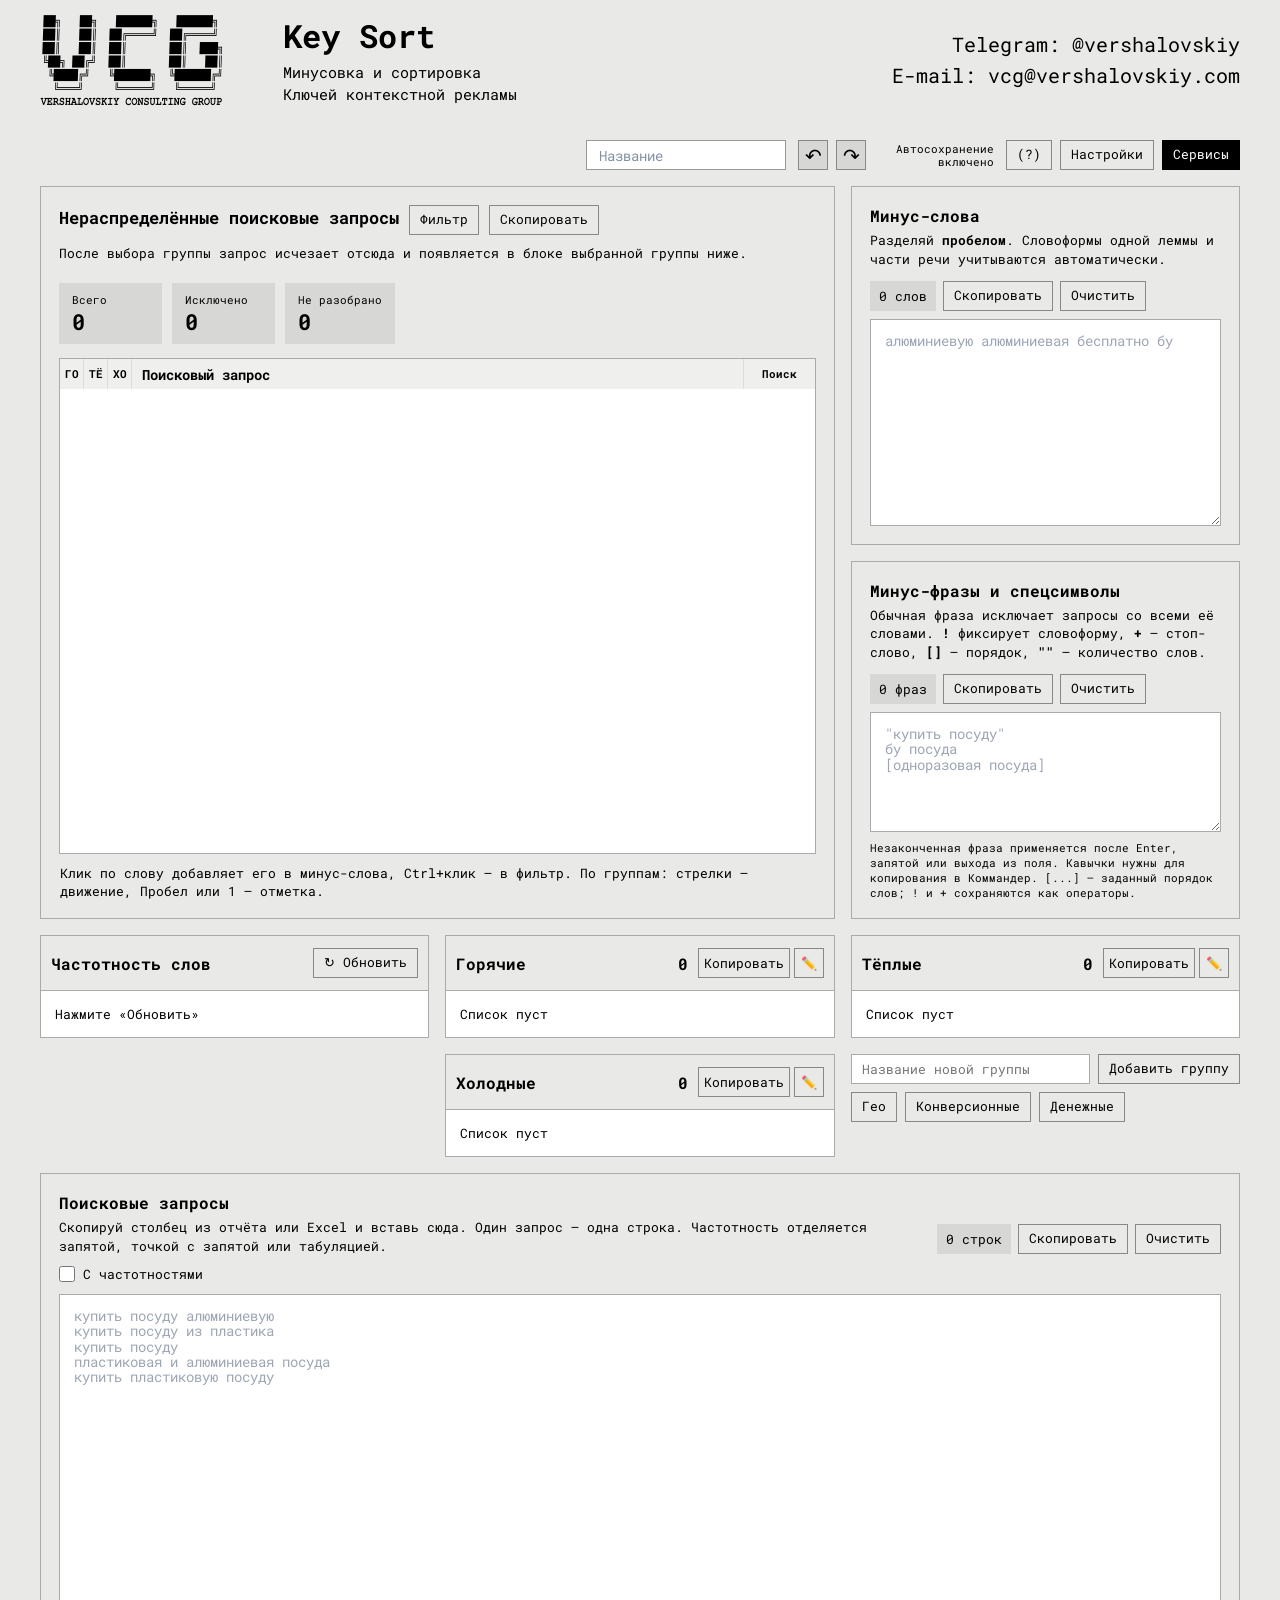
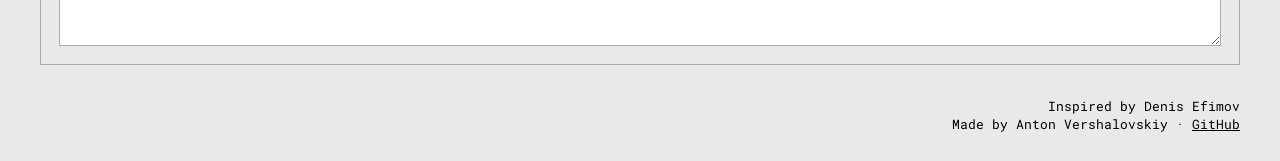
<file: index.html>
<!doctype html>
<html lang="ru">
<head>
  <meta charset="utf-8">
  <meta name="viewport" content="width=device-width, initial-scale=1">
  <title>Key Sort — сортировка поисковых запросов</title>
  <link rel="icon" href="assets/favicon.ico?v=1" sizes="16x16"><link rel="stylesheet" href="assets/app.css?v=16">
</head>
<body>
  <header class="site-header">
    <div class="site-header-inner">
      <a class="site-logo" href="https://vershalovskiy.com/" aria-label="Vershalovskiy Consulting Group">
        <img src="[data-uri]" alt="Vershalovskiy Consulting Group">
      </a>
      <div class="site-tool-title">
        <h1>Key Sort</h1>
        <div class="subtitle">Минусовка и сортировка<br>Ключей контекстной рекламы</div>
      </div>
      <div class="site-contacts">
        Telegram: <a href="https://t.me/vershalovskiy" target="_blank" rel="nofollow noreferrer noopener">@vershalovskiy</a><br>
        E-mail: <a href="mailto:vcg@vershalovskiy.com">vcg@vershalovskiy.com</a>
      </div>
    </div>
  </header>
  <main>
    <section class="app-header">
      <div class="header-note">
        <input type="text" id="campaignNote" aria-label="Название проекта" placeholder="Название" maxlength="100" autocomplete="off" spellcheck="false" title="Название проекта и вкладки браузера">
      </div>
      <div class="project-actions" aria-label="История проекта">
        <button type="button" class="field-button history-button" id="undoButton" title="Отменить последнее действие (Ctrl+Z)" aria-label="Отменить последнее действие" disabled>↶&#xFE0E;</button>
        <button type="button" class="field-button history-button" id="redoButton" title="Повторить отменённое действие (Ctrl+Y)" aria-label="Повторить отменённое действие" disabled>↷&#xFE0E;</button>
        <span class="save-status" id="saveStatus" aria-live="polite">Подготовка…</span>
      </div>
      <div class="header-actions" id="settingsRoot">
        <div class="services-menu-root" data-services-menu></div>
        <a class="settings-button" href="help.html" target="_blank" rel="noreferrer noopener" title="Документация" aria-label="Открыть документацию">(?)</a>
        <button type="button" class="settings-button" id="settingsButton" aria-haspopup="true" aria-expanded="false" aria-controls="settingsMenu">Настройки</button>
        <div class="settings-menu" id="settingsMenu" hidden>
          <div class="settings-project">
            <div class="settings-heading">Проект</div>
            <div class="settings-project-actions">
              <button type="button" class="field-button" id="exportProject">Экспорт JSON</button>
              <button type="button" class="field-button" id="importProject">Импорт JSON</button>
              <button type="button" class="field-button" id="resetProject">Сбросить всё</button>
            </div>
            <input type="file" class="file-input" id="importProjectFile" accept="application/json,.json">
          </div>
          <div class="settings-heading">Дополнительные возможности</div>
          <label class="setting-row"><input type="checkbox" id="settingClick" checked><span>Минус-слово по нажатию</span></label>
          <label class="setting-row"><input type="checkbox" id="settingClean" checked><span>Удалять лишние символы в Минус-словах</span></label>
          <label class="setting-row"><input type="checkbox" id="settingCleanPhrases" checked><span>Удалять лишние символы в Минус-фразах</span></label>
          <label class="setting-row"><input type="checkbox" id="settingDash"><span>Автоматически добавлять «-» к Минус-словам</span></label>
          <label class="setting-row"><input type="checkbox" id="settingQuote"><span>Автоматически минусовать Минус-фразы</span></label>
          <label class="setting-row"><input type="checkbox" id="settingCopyFrequency"><span>Копировать с частотностями</span></label>
          <label class="setting-row"><input type="checkbox" id="settingAutoLemmaFrequency"><span>Пересчитывать частотность слов автоматически</span></label>
          <label class="setting-row"><input type="checkbox" id="settingSiteFonts" checked><span>Шрифты vershalovskiy.com (выключено — Arial)</span></label>
        </div>
      </div>
    </section>

    <div class="top-layout">
    <section class="panel result-panel" aria-labelledby="resultTitle">
      <div class="result-header">
        <div>
          <div class="result-title-row">
            <h2 id="resultTitle">Нераспределённые поисковые запросы</h2>
            <div class="result-options-root" id="resultOptionsRoot">
              <button type="button" class="field-button" id="resultOptionsButton" aria-haspopup="true" aria-expanded="false" aria-controls="resultOptionsMenu">Фильтр</button>
              <div class="result-options-menu" id="resultOptionsMenu" hidden>
                <label class="result-filter-group">
                  <span class="result-options-title">Поисковый запрос</span>
                  <input type="search" class="result-filter-input" id="queryTextFilter" maxlength="200" autocomplete="off" placeholder="Содержит текст">
                </label>
                <div class="result-filter-group" id="frequencyFilterSection" hidden>
                  <div class="result-options-title">Частотность</div>
                  <div class="result-frequency-filter">
                    <select id="frequencyFilterOperator" aria-label="Условие фильтра частотности">
                      <option value="gt">Больше</option>
                      <option value="lt">Меньше</option>
                    </select>
                    <input type="text" class="result-filter-input" id="frequencyFilterValue" maxlength="15" inputmode="numeric" pattern="[0-9]*" placeholder="Число" aria-label="Частотность для сравнения">
                  </div>
                </div>
                <div class="result-options-title">Показывать поисковые запросы, состоящие из:</div>
                <label class="result-option-row"><input type="checkbox" data-query-length="1"><span>1 слово</span></label>
                <label class="result-option-row"><input type="checkbox" data-query-length="2"><span>2 слова</span></label>
                <label class="result-option-row"><input type="checkbox" data-query-length="3"><span>3 слов</span></label>
                <label class="result-option-row"><input type="checkbox" data-query-length="4"><span>4 слов</span></label>
                <label class="result-option-row"><input type="checkbox" data-query-length="5"><span>5 слов</span></label>
                <label class="result-option-row"><input type="checkbox" data-query-length="6"><span>6 и более слов</span></label>
                <button type="button" class="field-button result-options-reset" id="showAllButton">Показать всё</button>
              </div>
            </div>
            <button type="button" class="field-button" data-copy="remaining" title="Скопировать оставшиеся запросы">Скопировать</button>
          </div>
          <div class="help">После выбора группы запрос исчезает отсюда и появляется в блоке выбранной группы ниже.</div>
        </div>
        <div class="metrics" aria-label="Статистика фильтрации" aria-live="polite">
          <div class="metric"><small>Всего</small><strong id="totalCount">0</strong></div>
          <div class="metric excluded"><small>Исключено</small><strong id="excludedCount">0</strong></div>
          <div class="metric remaining"><small>Не разобрано</small><strong id="remainingCount">0</strong></div>
          <div class="metric shown" id="shownMetric" hidden><small>После фильтра</small><strong id="shownCount">0</strong></div>
        </div>
      </div>
      <div id="clickableResults" class="clickable-results" tabindex="0" role="region" aria-label="Оставшиеся поисковые запросы — нажмите на слово, чтобы отминусовать" hidden></div>
      <div class="bottom-help" id="resultCopyHelp">Скопируй весь список кнопкой сверху или выдели текст вручную.</div>
      <div id="warning" class="warning" role="status"></div>
    </section>

      <div class="stack">
        <section class="panel" aria-labelledby="wordTitle">
          <div class="panel-head">
            <div>
              <h2 class="panel-title" id="wordTitle">Минус-слова</h2>
              <div class="help">Разделяй <strong>пробелом</strong>. Словоформы одной леммы и части речи учитываются автоматически.</div>
            </div>
            <div class="field-head-actions">
              <span class="count" id="wordLabel">0 слов</span>
              <button type="button" class="field-button" data-copy="words" title="Скопировать минус-слова">Скопировать</button>
              <button type="button" class="field-button" data-clear="words" title="Очистить минус-слова">Очистить</button>
            </div>
          </div>
          <textarea id="negativeWords" spellcheck="false" aria-label="Минус-слова через пробел" placeholder="алюминиевую алюминиевая бесплатно бу"></textarea>
        </section>

        <section class="panel" aria-labelledby="phraseTitle">
          <div class="panel-head">
            <div>
              <h2 class="panel-title" id="phraseTitle">Минус-фразы и спецсимволы</h2>
              <div class="help">Обычная фраза исключает запросы со всеми её словами. <strong>!</strong> фиксирует словоформу, <strong>+</strong> — стоп-слово, <strong>[]</strong> — порядок, <strong>""</strong> — количество слов.</div>
            </div>
            <div class="field-head-actions">
              <span class="count" id="phraseLabel">0 фраз</span>
              <button type="button" class="field-button" data-copy="phrases" title="Скопировать минус-фразы">Скопировать</button>
              <button type="button" class="field-button" data-clear="phrases" title="Очистить минус-фразы">Очистить</button>
            </div>
          </div>
          <textarea id="negativePhrases" spellcheck="false" aria-label="Минус-фразы по одной на строку" placeholder="&quot;купить посуду&quot;&#10;бу посуда&#10;[одноразовая посуда]"></textarea>
          <div class="phrase-note">Незаконченная фраза применяется после Enter, запятой или выхода из поля. Кавычки нужны для копирования в Коммандер. [...] — заданный порядок слов; ! и + сохраняются как операторы.</div>
        </section>
      </div>
    </div>

    <section class="group-lists" id="groupLists" aria-label="Частотность слов и распределённые по группам запросы">
      <article class="lemma-frequency-block" id="lemmaFrequencyBlock">
        <div class="lemma-frequency-head">
          <span>Частотность слов</span>
          <button type="button" class="field-button" id="refreshLemmaFrequency" title="Пересчитать частотность слов">↻ Обновить</button>
        </div>
        <div class="lemma-frequency-items" id="lemmaFrequencyItems" aria-live="polite">
          <div class="lemma-frequency-empty">Нажмите «Обновить»</div>
        </div>
      </article>
      <section class="group-add-section" id="groupAddSection" aria-label="Добавление группы">
        <form class="group-add" id="groupAddForm">
          <input id="groupName" maxlength="30" placeholder="Название новой группы" aria-label="Название новой группы">
          <button type="submit" class="field-button">Добавить группу</button>
        </form>
        <div class="special-group-actions" id="specialGroupActions">
          <button class="field-button" type="button" data-special-group="geo">Гео</button>
          <button class="field-button" type="button" data-special-group="conversion">Конверсионные</button>
          <button class="field-button" type="button" data-special-group="money">Денежные</button>
        </div>
        <dialog class="special-group-dialog" id="specialGroupDialog" aria-labelledby="specialGroupTitle">
          <form method="dialog">
            <div class="panel-head"><h2 class="panel-title" id="specialGroupTitle">Настройки фильтра</h2></div>
            <label for="specialGroupTerms">Слова и фразы, по одной на строку</label>
            <textarea id="specialGroupTerms" rows="12" spellcheck="false"></textarea>
            <div class="special-group-actions">
              <button class="field-button" value="save">Сохранить</button>
              <button class="field-button" value="cancel">Отмена</button>
            </div>
          </form>
        </dialog>
      </section>
    </section>

    <div class="source-panel">
      <section class="panel" aria-labelledby="queryTitle">
        <div class="panel-head">
          <div>
            <h2 class="panel-title" id="queryTitle">Поисковые запросы</h2>
            <div class="help">Скопируй столбец из отчёта или Excel и вставь сюда. Один запрос — одна строка. Частотность отделяется запятой, точкой с запятой или табуляцией.</div>
            <label class="query-mode"><input type="checkbox" id="frequencyMode"><span>С частотностями</span></label>
          </div>
          <div class="field-head-actions">
            <span class="count" id="sourceLabel">0 строк</span>
            <button type="button" class="field-button" data-copy="queries" title="Скопировать исходные поисковые запросы">Скопировать</button>
            <button type="button" class="field-button" data-clear="queries" title="Очистить исходные поисковые запросы">Очистить</button>
          </div>
        </div>
        <textarea id="queries" spellcheck="false" aria-label="Исходные поисковые запросы" placeholder="купить посуду алюминиевую&#10;купить посуду из пластика&#10;купить посуду&#10;пластиковая и алюминиевая посуда&#10;купить пластиковую посуду"></textarea>
      </section>
    </div>
  </main>
  <footer class="site-footer">Inspired by Denis Efimov<br>Made by Anton Vershalovskiy · <a href="https://github.com/vershalovskiybitrix/key-sort" target="_blank" rel="noreferrer noopener">GitHub</a></footer>

<script src="assets/services-menu.js?v=7"></script>
  <script src="assets/query-text.js?v=1"></script><script src="assets/app.js?v=12"></script>
</body>
</html>
</file>
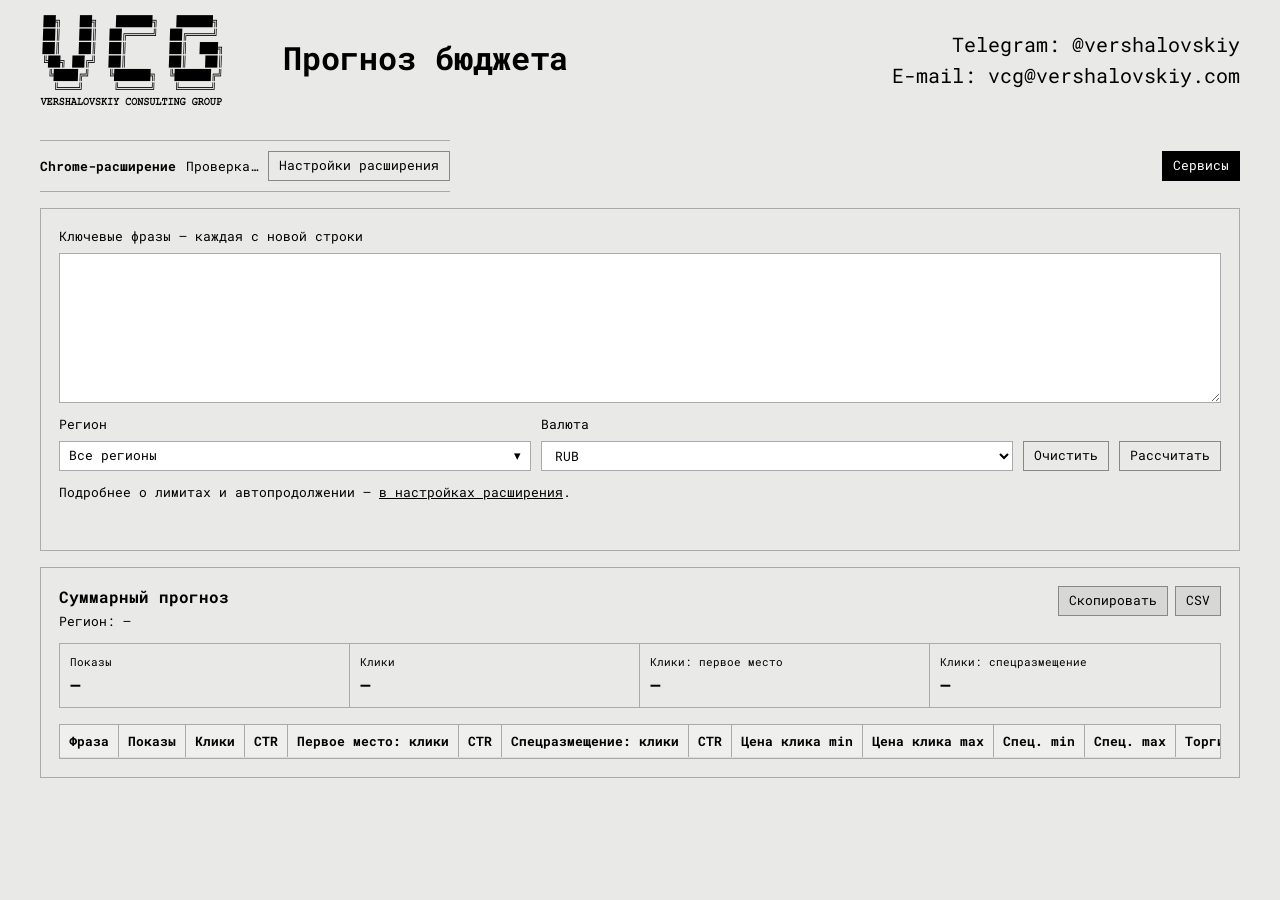
<file: budget-forecast.html>
<!doctype html><html lang="ru" class="service-page"><head><meta charset="utf-8"><meta name="viewport" content="width=device-width, initial-scale=1"><title>Прогноз бюджета — Key Sort</title><link rel="icon" href="assets/favicon.ico?v=1" sizes="16x16"><link rel="stylesheet" href="assets/app.css?v=16"><link rel="stylesheet" href="assets/services.css?v=16"></head><body>
<header class="site-header"><div class="site-header-inner"><a class="site-logo" href="/" aria-label="На главную Key Sort"><img src="assets/vcg-logo.png" alt="Vershalovskiy Consulting Group"></a><div class="site-tool-title"><h1>Прогноз бюджета</h1></div><div class="site-contacts">Telegram: <a href="https://t.me/vershalovskiy" target="_blank" rel="nofollow noreferrer noopener">@vershalovskiy</a><br>E-mail: <a href="mailto:vcg@vershalovskiy.com">vcg@vershalovskiy.com</a></div></div></header>
<main>
<div class="extension-toolbar"><div class="extension-state" data-extension-state><strong>Chrome-расширение</strong><span data-extension-label>Проверка…</span><button class="field-button" type="button" data-extension-settings>Настройки расширения</button></div><div class="services-menu-root" data-services-menu></div></div>
<section class="panel"><form class="service-form" id="forecastForm"><label class="service-field">Ключевые фразы — каждая с новой строки<textarea class="service-textarea compact" id="forecastPhrases" required spellcheck="false"></textarea></label><div class="service-row"><label class="service-field">Регион<div class="region-picker" id="forecastRegions"></div></label><label class="service-field">Валюта<select id="forecastCurrency"><option>RUB</option><option>USD</option><option>EUR</option><option>KZT</option><option>BYN</option><option>TRY</option><option>CHF</option></select></label><button class="field-button" id="forecastClear" type="button">Очистить</button><button class="field-button" type="submit">Рассчитать</button></div><div class="help">Подробнее о лимитах и автопродолжении — <button class="text-button" id="forecastLimitsSettings" type="button">в настройках расширения</button>.</div></form><div class="service-status" id="forecastStatus"></div></section>
<section class="panel"><div class="panel-head"><div><h2 class="panel-title">Суммарный прогноз</h2><div class="help" id="forecastGeo">Регион: —</div></div><div class="field-head-actions"><button class="field-button" id="forecastCopy" type="button" disabled>Скопировать</button><button class="field-button" id="forecastCsv" type="button" disabled>CSV</button></div></div><div class="summary-table" id="forecastSummary"><div class="summary-cell"><small>Показы</small><strong>—</strong></div><div class="summary-cell"><small>Клики</small><strong>—</strong></div><div class="summary-cell"><small>Клики: первое место</small><strong>—</strong></div><div class="summary-cell"><small>Клики: спецразмещение</small><strong>—</strong></div></div><div class="data-table-wrap"><table class="data-table"><thead><tr><th>Фраза</th><th>Показы</th><th>Клики</th><th>CTR</th><th>Первое место: клики</th><th>CTR</th><th>Спецразмещение: клики</th><th>CTR</th><th>Цена клика min</th><th>Цена клика max</th><th>Спец. min</th><th>Спец. max</th><th>Торги</th></tr></thead><tbody id="forecastResults"></tbody></table></div></section>
</main><script src="assets/services-menu.js?v=7"></script><script src="assets/services-common.js?v=8"></script><script src="assets/region-select.js?v=8"></script><script src="assets/budget-forecast.js?v=17"></script></body></html>
</file>
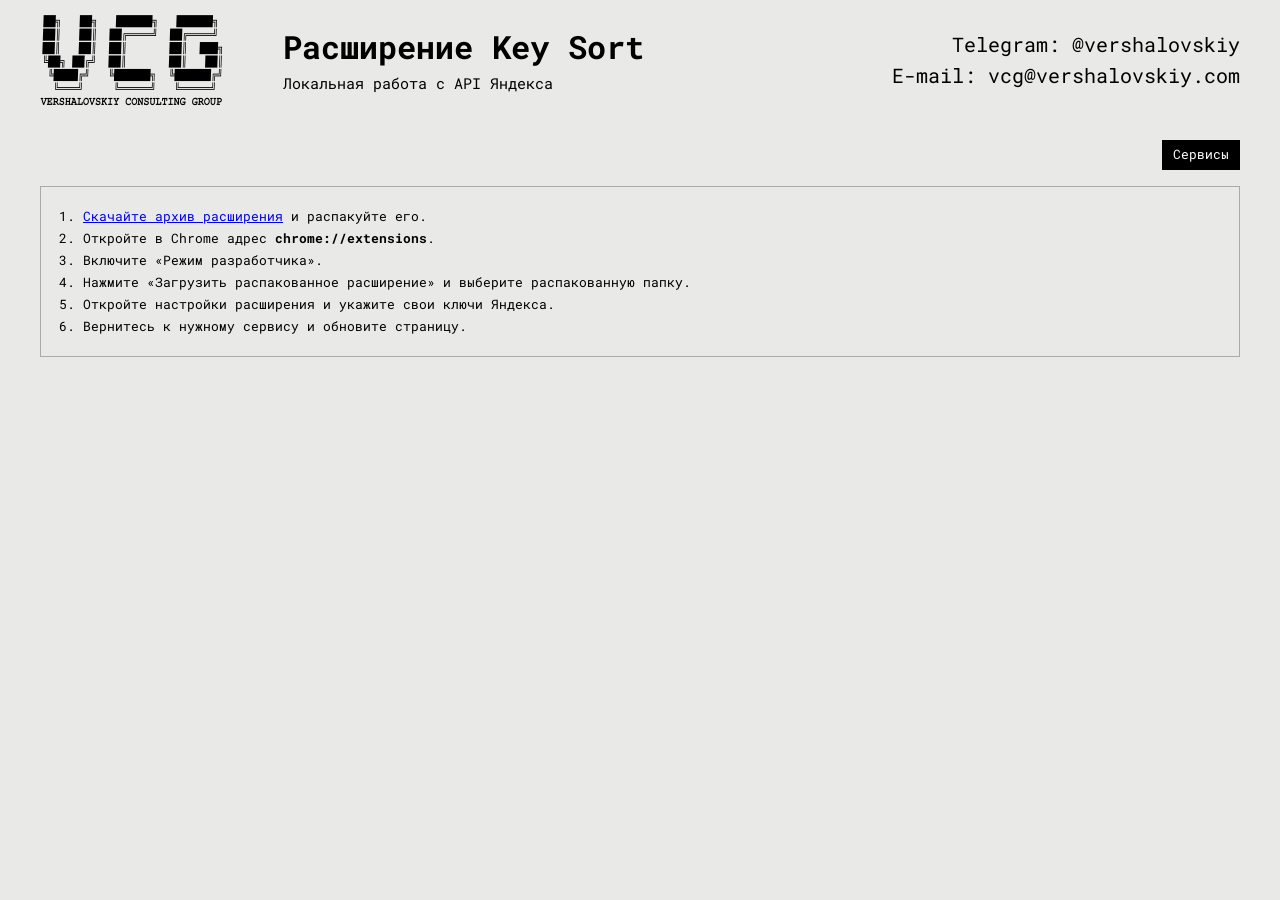
<file: extension-install.html>
<!doctype html><html lang="ru" class="service-page"><head><meta charset="utf-8"><meta name="viewport" content="width=device-width, initial-scale=1"><title>Установка расширения — Key Sort</title><link rel="icon" href="assets/favicon.ico?v=1" sizes="16x16"><link rel="stylesheet" href="assets/app.css?v=16"><link rel="stylesheet" href="assets/services.css?v=16"></head><body>
<header class="site-header"><div class="site-header-inner"><a class="site-logo" href="/" aria-label="На главную Key Sort"><img src="assets/vcg-logo.png" alt="Vershalovskiy Consulting Group"></a><div class="site-tool-title"><h1>Расширение Key Sort</h1><div class="subtitle">Локальная работа с API Яндекса</div></div><div class="site-contacts">Telegram: <a href="https://t.me/vershalovskiy" target="_blank" rel="nofollow noreferrer noopener">@vershalovskiy</a><br>E-mail: <a href="mailto:vcg@vershalovskiy.com">vcg@vershalovskiy.com</a></div></div></header>
<main><div class="service-topbar"><div class="services-menu-root" data-services-menu></div></div><section class="panel"><ol class="extension-install-steps"><li><a href="downloads/key-sort-extension.zip?build=4">Скачайте архив расширения</a> и распакуйте его.</li><li>Откройте в Chrome адрес <strong>chrome://extensions</strong>.</li><li>Включите «Режим разработчика».</li><li>Нажмите «Загрузить распакованное расширение» и выберите распакованную папку.</li><li>Откройте настройки расширения и укажите свои ключи Яндекса.</li><li>Вернитесь к нужному сервису и обновите страницу.</li></ol></section></main><script src="assets/services-menu.js?v=7"></script></body></html>
</file>
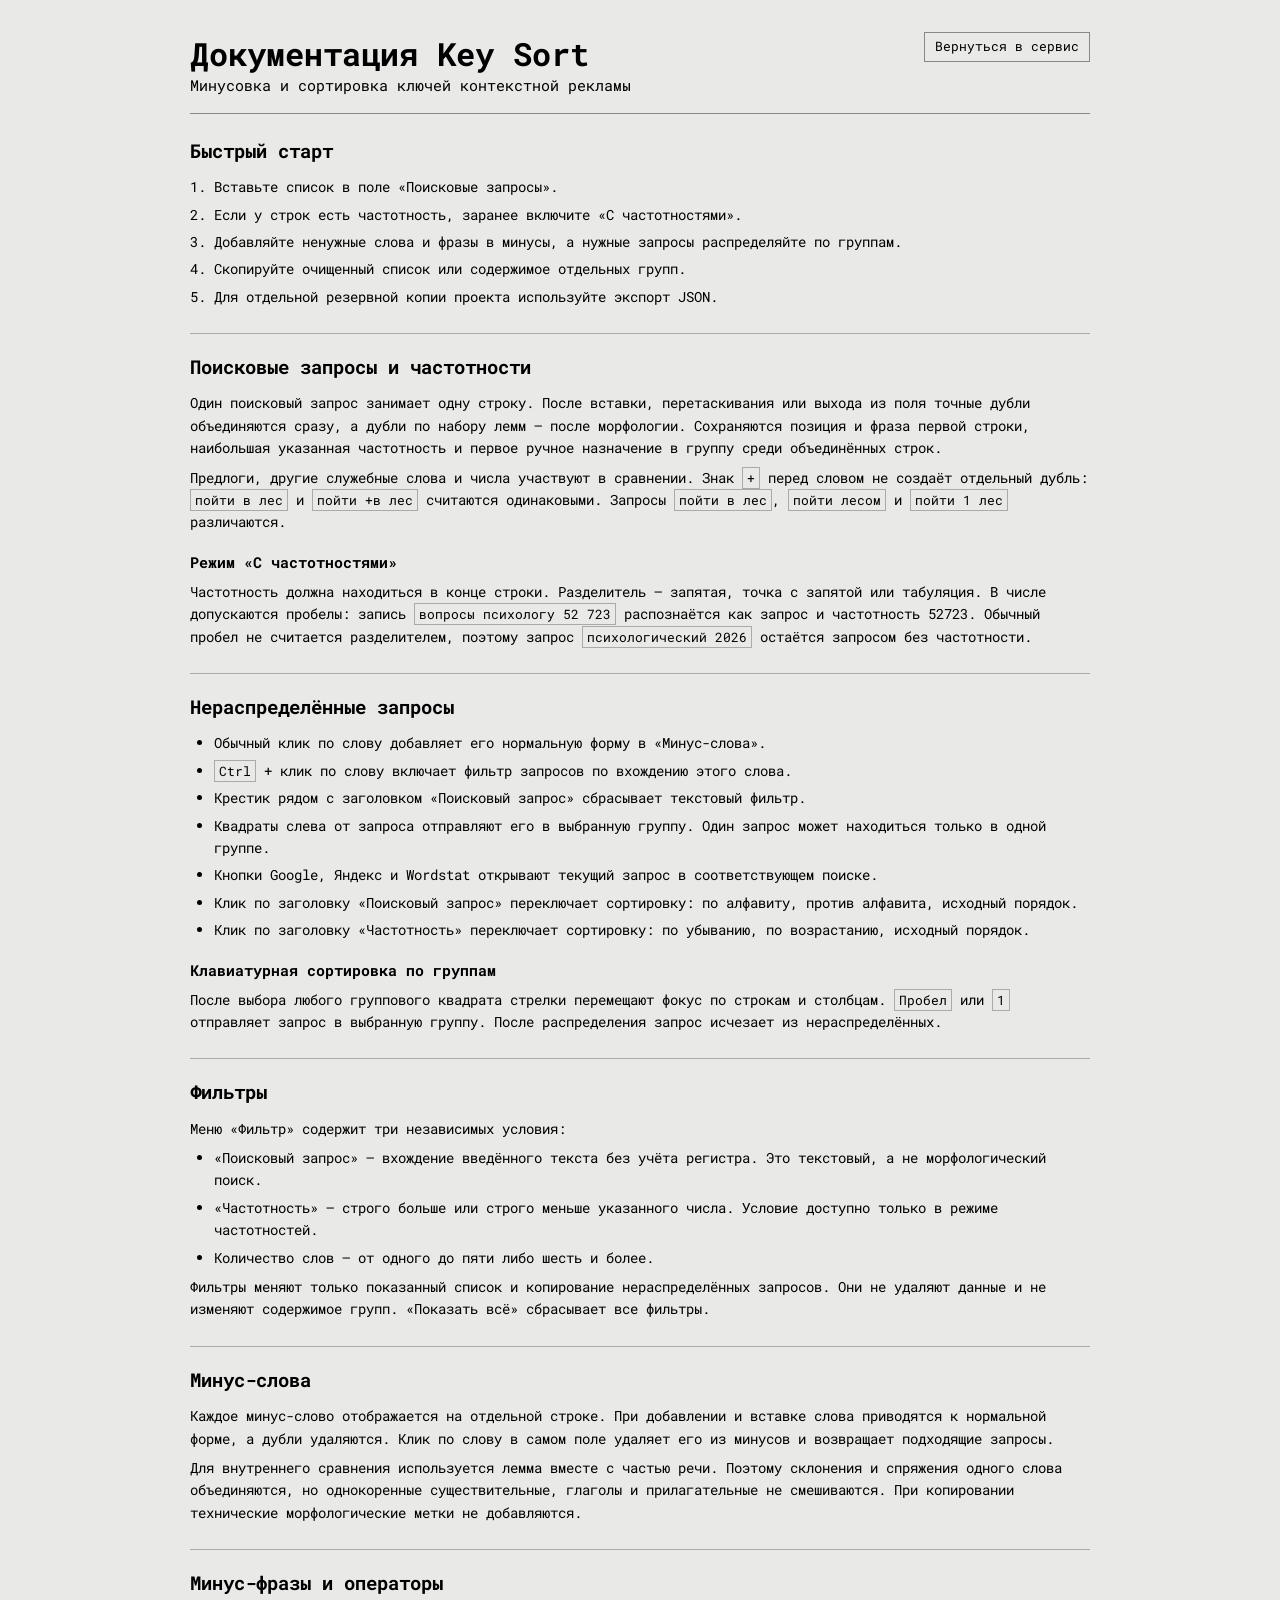
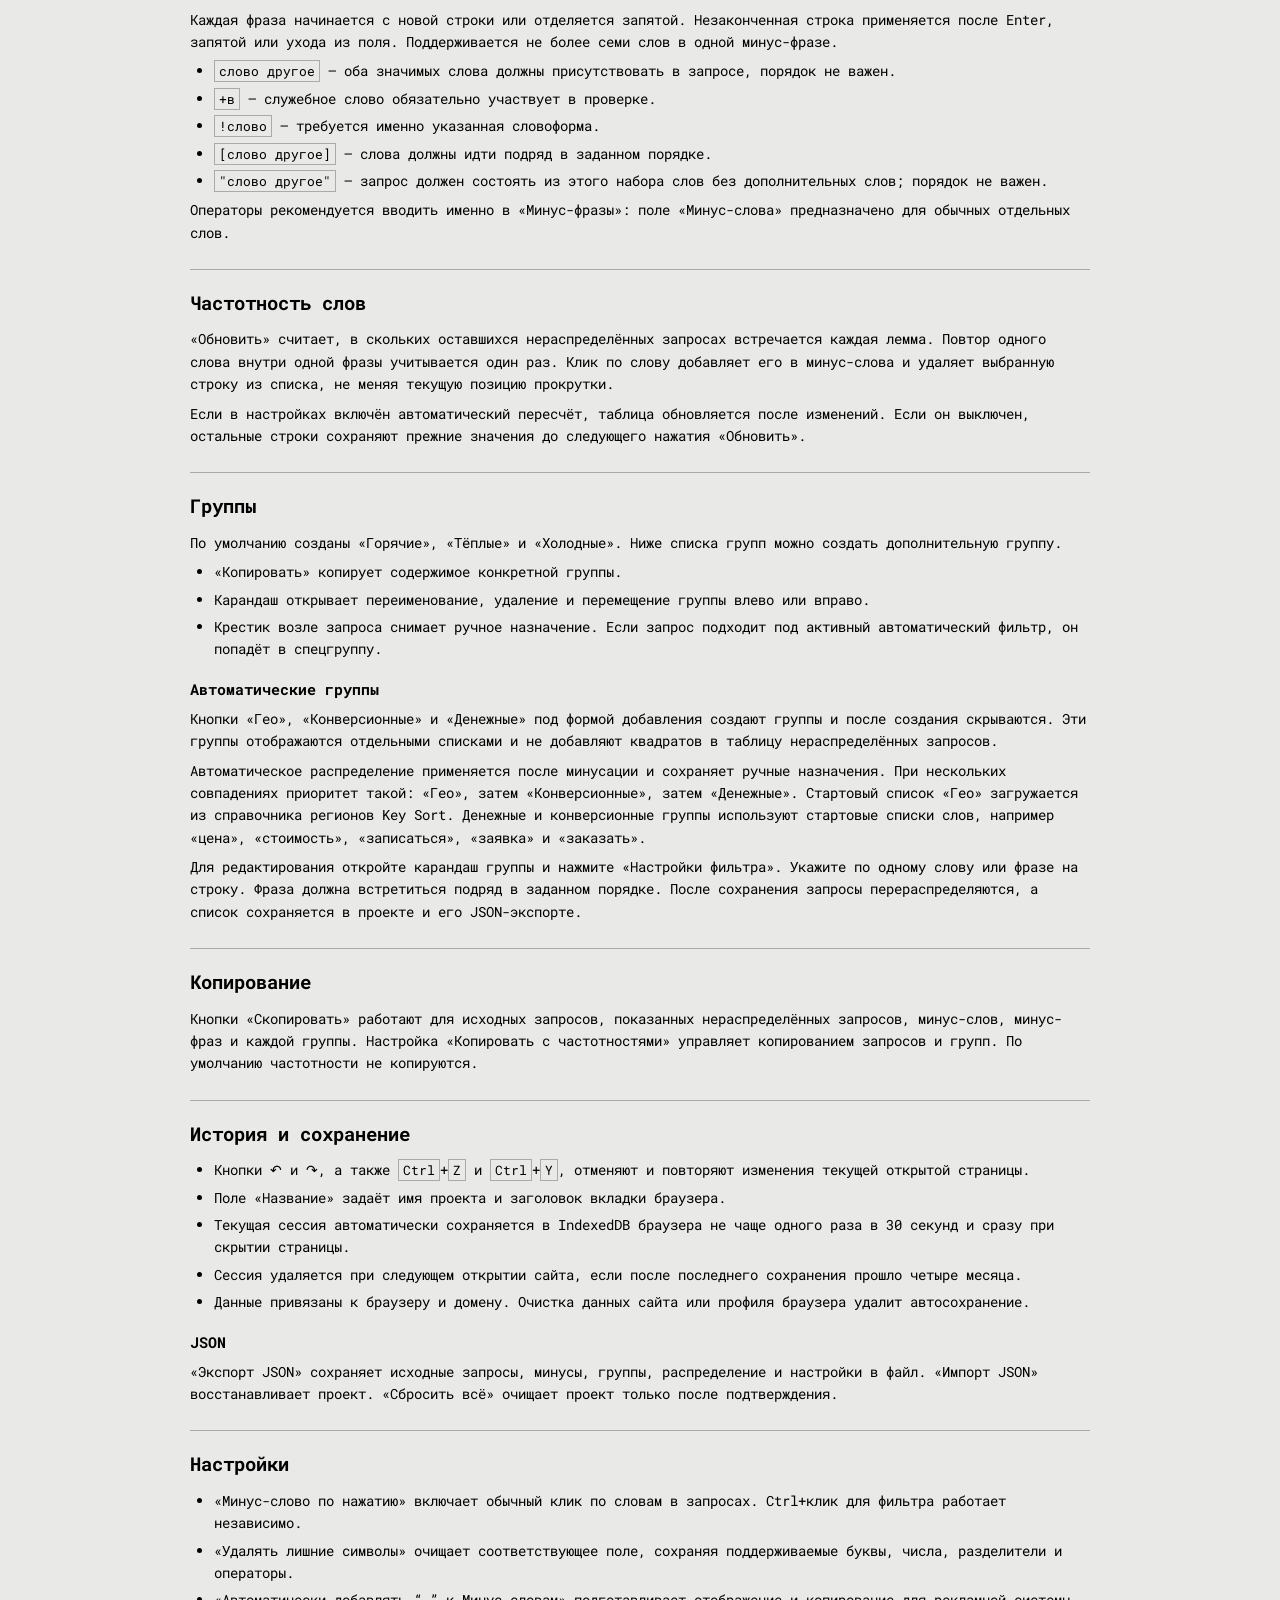
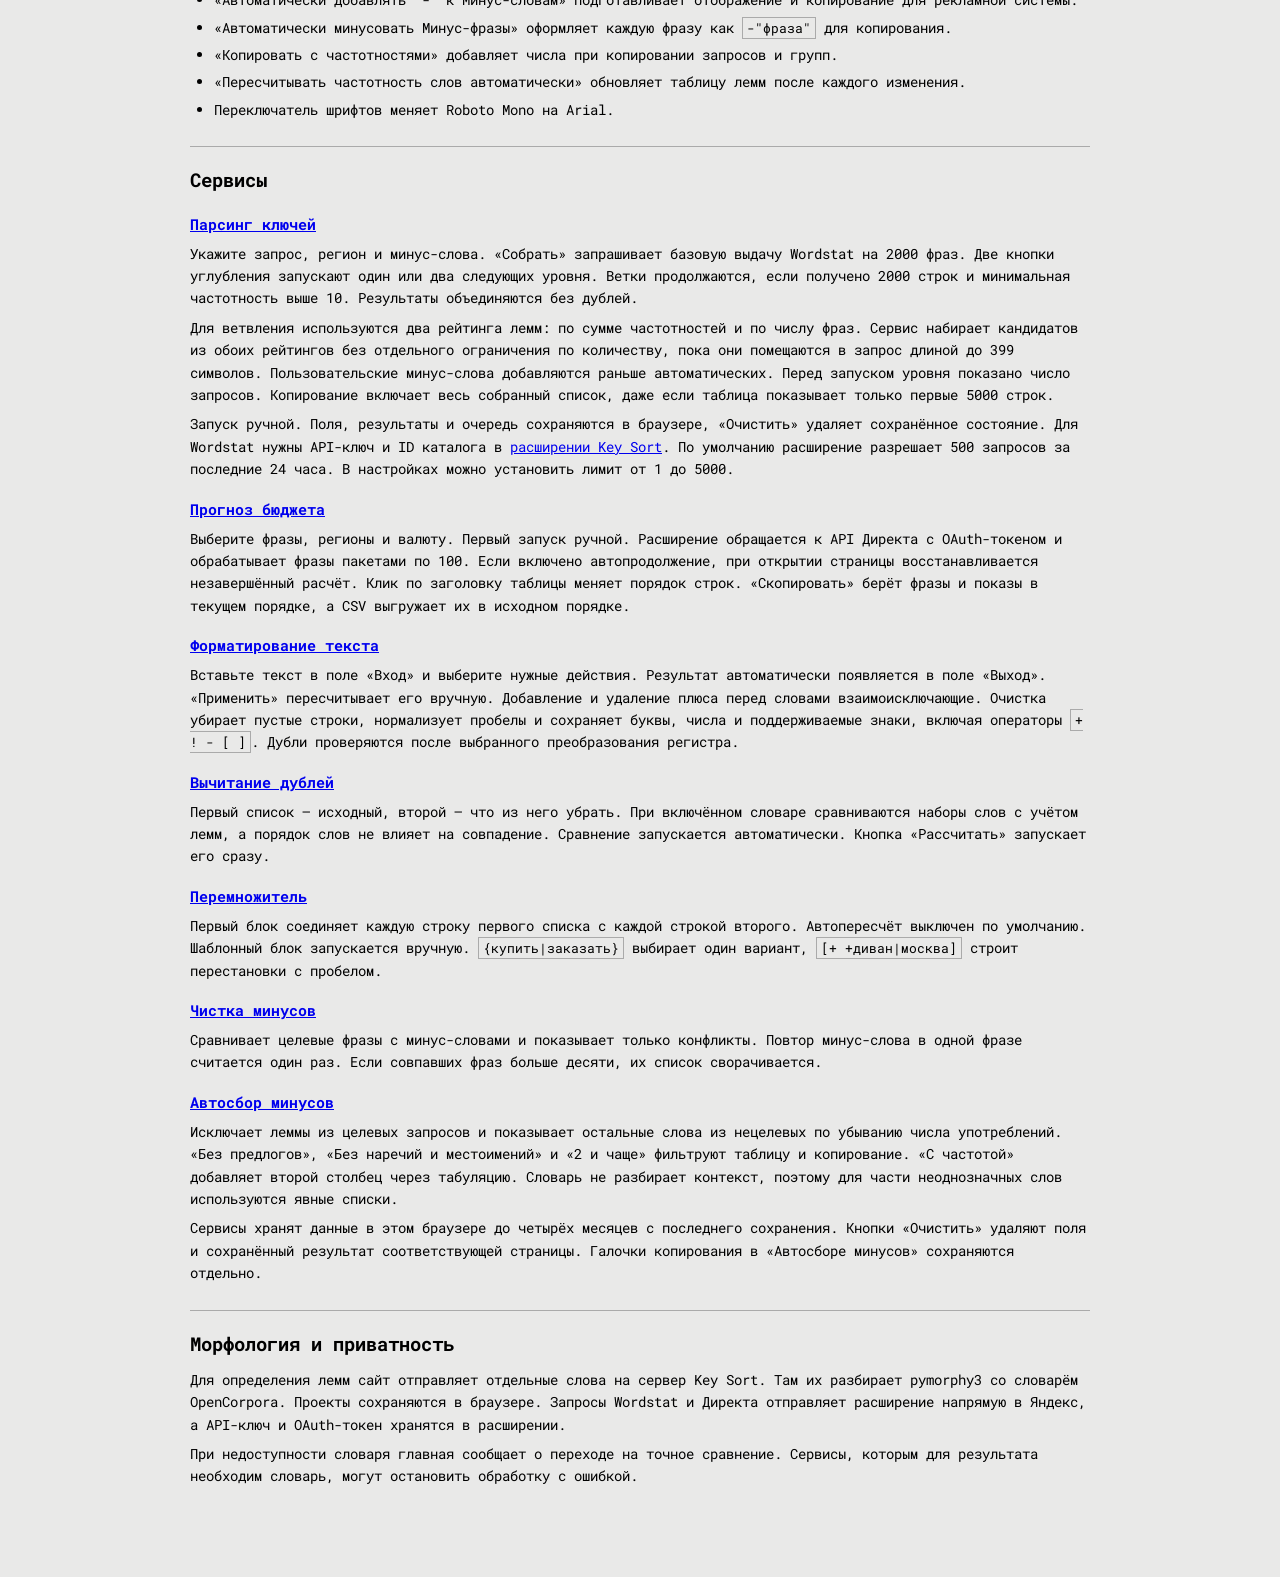
<file: help.html>
<!doctype html>
<html lang="ru">
<head>
  <meta charset="utf-8">
  <meta name="viewport" content="width=device-width, initial-scale=1">
  <title>Документация — Key Sort</title>
  <link rel="icon" href="assets/favicon.ico?v=1" sizes="16x16"><link rel="stylesheet" href="assets/app.css?v=16">
</head>
<body class="documentation-page">
  <main>
    <header class="documentation-head">
      <div>
        <h1>Документация Key Sort</h1>
        <div class="subtitle">Минусовка и сортировка ключей контекстной рекламы</div>
      </div>
      <a class="field-button" href="index.html">Вернуться в сервис</a>
    </header>

    <div class="documentation-content">
      <section>
        <h2>Быстрый старт</h2>
        <ol>
          <li>Вставьте список в поле «Поисковые запросы».</li>
          <li>Если у строк есть частотность, заранее включите «С частотностями».</li>
          <li>Добавляйте ненужные слова и фразы в минусы, а нужные запросы распределяйте по группам.</li>
          <li>Скопируйте очищенный список или содержимое отдельных групп.</li>
          <li>Для отдельной резервной копии проекта используйте экспорт JSON.</li>
        </ol>
      </section>

      <section>
        <h2>Поисковые запросы и частотности</h2>
        <p>Один поисковый запрос занимает одну строку. После вставки, перетаскивания или выхода из поля точные дубли объединяются сразу, а дубли по набору лемм — после морфологии. Сохраняются позиция и фраза первой строки, наибольшая указанная частотность и первое ручное назначение в группу среди объединённых строк.</p>
        <p>Предлоги, другие служебные слова и числа участвуют в сравнении. Знак <code>+</code> перед словом не создаёт отдельный дубль: <code>пойти в лес</code> и <code>пойти +в лес</code> считаются одинаковыми. Запросы <code>пойти в лес</code>, <code>пойти лесом</code> и <code>пойти 1 лес</code> различаются.</p>
        <h3>Режим «С частотностями»</h3>
        <p>Частотность должна находиться в конце строки. Разделитель — запятая, точка с запятой или табуляция. В числе допускаются пробелы: запись <code>вопросы психологу	52 723</code> распознаётся как запрос и частотность 52723. Обычный пробел не считается разделителем, поэтому запрос <code>психологический 2026</code> остаётся запросом без частотности.</p>
      </section>

      <section>
        <h2>Нераспределённые запросы</h2>
        <ul>
          <li>Обычный клик по слову добавляет его нормальную форму в «Минус-слова».</li>
          <li><kbd>Ctrl</kbd> + клик по слову включает фильтр запросов по вхождению этого слова.</li>
          <li>Крестик рядом с заголовком «Поисковый запрос» сбрасывает текстовый фильтр.</li>
          <li>Квадраты слева от запроса отправляют его в выбранную группу. Один запрос может находиться только в одной группе.</li>
          <li>Кнопки Google, Яндекс и Wordstat открывают текущий запрос в соответствующем поиске.</li>
          <li>Клик по заголовку «Поисковый запрос» переключает сортировку: по алфавиту, против алфавита, исходный порядок.</li>
          <li>Клик по заголовку «Частотность» переключает сортировку: по убыванию, по возрастанию, исходный порядок.</li>
        </ul>
        <h3>Клавиатурная сортировка по группам</h3>
        <p>После выбора любого группового квадрата стрелки перемещают фокус по строкам и столбцам. <kbd>Пробел</kbd> или <kbd>1</kbd> отправляет запрос в выбранную группу. После распределения запрос исчезает из нераспределённых.</p>
      </section>

      <section>
        <h2>Фильтры</h2>
        <p>Меню «Фильтр» содержит три независимых условия:</p>
        <ul>
          <li>«Поисковый запрос» — вхождение введённого текста без учёта регистра. Это текстовый, а не морфологический поиск.</li>
          <li>«Частотность» — строго больше или строго меньше указанного числа. Условие доступно только в режиме частотностей.</li>
          <li>Количество слов — от одного до пяти либо шесть и более.</li>
        </ul>
        <p>Фильтры меняют только показанный список и копирование нераспределённых запросов. Они не удаляют данные и не изменяют содержимое групп. «Показать всё» сбрасывает все фильтры.</p>
      </section>

      <section>
        <h2>Минус-слова</h2>
        <p>Каждое минус-слово отображается на отдельной строке. При добавлении и вставке слова приводятся к нормальной форме, а дубли удаляются. Клик по слову в самом поле удаляет его из минусов и возвращает подходящие запросы.</p>
        <p>Для внутреннего сравнения используется лемма вместе с частью речи. Поэтому склонения и спряжения одного слова объединяются, но однокоренные существительные, глаголы и прилагательные не смешиваются. При копировании технические морфологические метки не добавляются.</p>
      </section>

      <section>
        <h2>Минус-фразы и операторы</h2>
        <p>Каждая фраза начинается с новой строки или отделяется запятой. Незаконченная строка применяется после Enter, запятой или ухода из поля. Поддерживается не более семи слов в одной минус-фразе.</p>
        <ul>
          <li><code>слово другое</code> — оба значимых слова должны присутствовать в запросе, порядок не важен.</li>
          <li><code>+в</code> — служебное слово обязательно участвует в проверке.</li>
          <li><code>!слово</code> — требуется именно указанная словоформа.</li>
          <li><code>[слово другое]</code> — слова должны идти подряд в заданном порядке.</li>
          <li><code>"слово другое"</code> — запрос должен состоять из этого набора слов без дополнительных слов; порядок не важен.</li>
        </ul>
        <p>Операторы рекомендуется вводить именно в «Минус-фразы»: поле «Минус-слова» предназначено для обычных отдельных слов.</p>
      </section>

      <section>
        <h2>Частотность слов</h2>
        <p>«Обновить» считает, в скольких оставшихся нераспределённых запросах встречается каждая лемма. Повтор одного слова внутри одной фразы учитывается один раз. Клик по слову добавляет его в минус-слова и удаляет выбранную строку из списка, не меняя текущую позицию прокрутки.</p>
        <p>Если в настройках включён автоматический пересчёт, таблица обновляется после изменений. Если он выключен, остальные строки сохраняют прежние значения до следующего нажатия «Обновить».</p>
      </section>

      <section>
        <h2>Группы</h2>
        <p>По умолчанию созданы «Горячие», «Тёплые» и «Холодные». Ниже списка групп можно создать дополнительную группу.</p>
        <ul>
          <li>«Копировать» копирует содержимое конкретной группы.</li>
          <li>Карандаш открывает переименование, удаление и перемещение группы влево или вправо.</li>
          <li>Крестик возле запроса снимает ручное назначение. Если запрос подходит под активный автоматический фильтр, он попадёт в спецгруппу.</li>
        </ul>
        <h3>Автоматические группы</h3>
        <p>Кнопки «Гео», «Конверсионные» и «Денежные» под формой добавления создают группы и после создания скрываются. Эти группы отображаются отдельными списками и не добавляют квадратов в таблицу нераспределённых запросов.</p>
        <p>Автоматическое распределение применяется после минусации и сохраняет ручные назначения. При нескольких совпадениях приоритет такой: «Гео», затем «Конверсионные», затем «Денежные». Стартовый список «Гео» загружается из справочника регионов Key Sort. Денежные и конверсионные группы используют стартовые списки слов, например «цена», «стоимость», «записаться», «заявка» и «заказать».</p>
        <p>Для редактирования откройте карандаш группы и нажмите «Настройки фильтра». Укажите по одному слову или фразе на строку. Фраза должна встретиться подряд в заданном порядке. После сохранения запросы перераспределяются, а список сохраняется в проекте и его JSON-экспорте.</p>
      </section>

      <section>
        <h2>Копирование</h2>
        <p>Кнопки «Скопировать» работают для исходных запросов, показанных нераспределённых запросов, минус-слов, минус-фраз и каждой группы. Настройка «Копировать с частотностями» управляет копированием запросов и групп. По умолчанию частотности не копируются.</p>
      </section>

      <section>
        <h2>История и сохранение</h2>
        <ul>
          <li>Кнопки ↶ и ↷, а также <kbd>Ctrl</kbd>+<kbd>Z</kbd> и <kbd>Ctrl</kbd>+<kbd>Y</kbd>, отменяют и повторяют изменения текущей открытой страницы.</li>
          <li>Поле «Название» задаёт имя проекта и заголовок вкладки браузера.</li>
          <li>Текущая сессия автоматически сохраняется в IndexedDB браузера не чаще одного раза в 30 секунд и сразу при скрытии страницы.</li>
          <li>Сессия удаляется при следующем открытии сайта, если после последнего сохранения прошло четыре месяца.</li>
          <li>Данные привязаны к браузеру и домену. Очистка данных сайта или профиля браузера удалит автосохранение.</li>
        </ul>
        <h3>JSON</h3>
        <p>«Экспорт JSON» сохраняет исходные запросы, минусы, группы, распределение и настройки в файл. «Импорт JSON» восстанавливает проект. «Сбросить всё» очищает проект только после подтверждения.</p>
      </section>

      <section>
        <h2>Настройки</h2>
        <ul>
          <li>«Минус-слово по нажатию» включает обычный клик по словам в запросах. Ctrl+клик для фильтра работает независимо.</li>
          <li>«Удалять лишние символы» очищает соответствующее поле, сохраняя поддерживаемые буквы, числа, разделители и операторы.</li>
          <li>«Автоматически добавлять “-” к Минус-словам» подготавливает отображение и копирование для рекламной системы.</li>
          <li>«Автоматически минусовать Минус-фразы» оформляет каждую фразу как <code>-"фраза"</code> для копирования.</li>
          <li>«Копировать с частотностями» добавляет числа при копировании запросов и групп.</li>
          <li>«Пересчитывать частотность слов автоматически» обновляет таблицу лемм после каждого изменения.</li>
          <li>Переключатель шрифтов меняет Roboto Mono на Arial.</li>
        </ul>
      </section>

      <section>
        <h2>Сервисы</h2>
        <h3><a href="keyword-parser.html">Парсинг ключей</a></h3>
        <p>Укажите запрос, регион и минус-слова. «Собрать» запрашивает базовую выдачу Wordstat на 2000 фраз. Две кнопки углубления запускают один или два следующих уровня. Ветки продолжаются, если получено 2000 строк и минимальная частотность выше 10. Результаты объединяются без дублей.</p>
        <p>Для ветвления используются два рейтинга лемм: по сумме частотностей и по числу фраз. Сервис набирает кандидатов из обоих рейтингов без отдельного ограничения по количеству, пока они помещаются в запрос длиной до 399 символов. Пользовательские минус-слова добавляются раньше автоматических. Перед запуском уровня показано число запросов. Копирование включает весь собранный список, даже если таблица показывает только первые 5000 строк.</p>
        <p>Запуск ручной. Поля, результаты и очередь сохраняются в браузере, «Очистить» удаляет сохранённое состояние. Для Wordstat нужны API-ключ и ID каталога в <a href="extension-install.html">расширении Key Sort</a>. По умолчанию расширение разрешает 500 запросов за последние 24 часа. В настройках можно установить лимит от 1 до 5000.</p>
        <h3><a href="budget-forecast.html">Прогноз бюджета</a></h3>
        <p>Выберите фразы, регионы и валюту. Первый запуск ручной. Расширение обращается к API Директа с OAuth-токеном и обрабатывает фразы пакетами по 100. Если включено автопродолжение, при открытии страницы восстанавливается незавершённый расчёт. Клик по заголовку таблицы меняет порядок строк. «Скопировать» берёт фразы и показы в текущем порядке, а CSV выгружает их в исходном порядке.</p>
        <h3><a href="text-format.html">Форматирование текста</a></h3>
        <p>Вставьте текст в поле «Вход» и выберите нужные действия. Результат автоматически появляется в поле «Выход». «Применить» пересчитывает его вручную. Добавление и удаление плюса перед словами взаимоисключающие. Очистка убирает пустые строки, нормализует пробелы и сохраняет буквы, числа и поддерживаемые знаки, включая операторы <code>+ ! - [ ]</code>. Дубли проверяются после выбранного преобразования регистра.</p>
        <h3><a href="subtract.html">Вычитание дублей</a></h3>
        <p>Первый список — исходный, второй — что из него убрать. При включённом словаре сравниваются наборы слов с учётом лемм, а порядок слов не влияет на совпадение. Сравнение запускается автоматически. Кнопка «Рассчитать» запускает его сразу.</p>
        <h3><a href="multiplier.html">Перемножитель</a></h3>
        <p>Первый блок соединяет каждую строку первого списка с каждой строкой второго. Автопересчёт выключен по умолчанию. Шаблонный блок запускается вручную. <code>{купить|заказать}</code> выбирает один вариант, <code>[+ +диван|москва]</code> строит перестановки с пробелом.</p>
        <h3><a href="minus-cleanup.html">Чистка минусов</a></h3>
        <p>Сравнивает целевые фразы с минус-словами и показывает только конфликты. Повтор минус-слова в одной фразе считается один раз. Если совпавших фраз больше десяти, их список сворачивается.</p>
        <h3><a href="minus-collect.html">Автосбор минусов</a></h3>
        <p>Исключает леммы из целевых запросов и показывает остальные слова из нецелевых по убыванию числа употреблений. «Без предлогов», «Без наречий и местоимений» и «2 и чаще» фильтруют таблицу и копирование. «С частотой» добавляет второй столбец через табуляцию. Словарь не разбирает контекст, поэтому для части неоднозначных слов используются явные списки.</p>
        <p>Сервисы хранят данные в этом браузере до четырёх месяцев с последнего сохранения. Кнопки «Очистить» удаляют поля и сохранённый результат соответствующей страницы. Галочки копирования в «Автосборе минусов» сохраняются отдельно.</p>
      </section>

      <section>
        <h2>Морфология и приватность</h2>
        <p>Для определения лемм сайт отправляет отдельные слова на сервер Key Sort. Там их разбирает pymorphy3 со словарём OpenCorpora. Проекты сохраняются в браузере. Запросы Wordstat и Директа отправляет расширение напрямую в Яндекс, а API-ключ и OAuth-токен хранятся в расширении.</p>
        <p>При недоступности словаря главная сообщает о переходе на точное сравнение. Сервисы, которым для результата необходим словарь, могут остановить обработку с ошибкой.</p>
      </section>
    </div>
  </main>
</body>
</html>
</file>
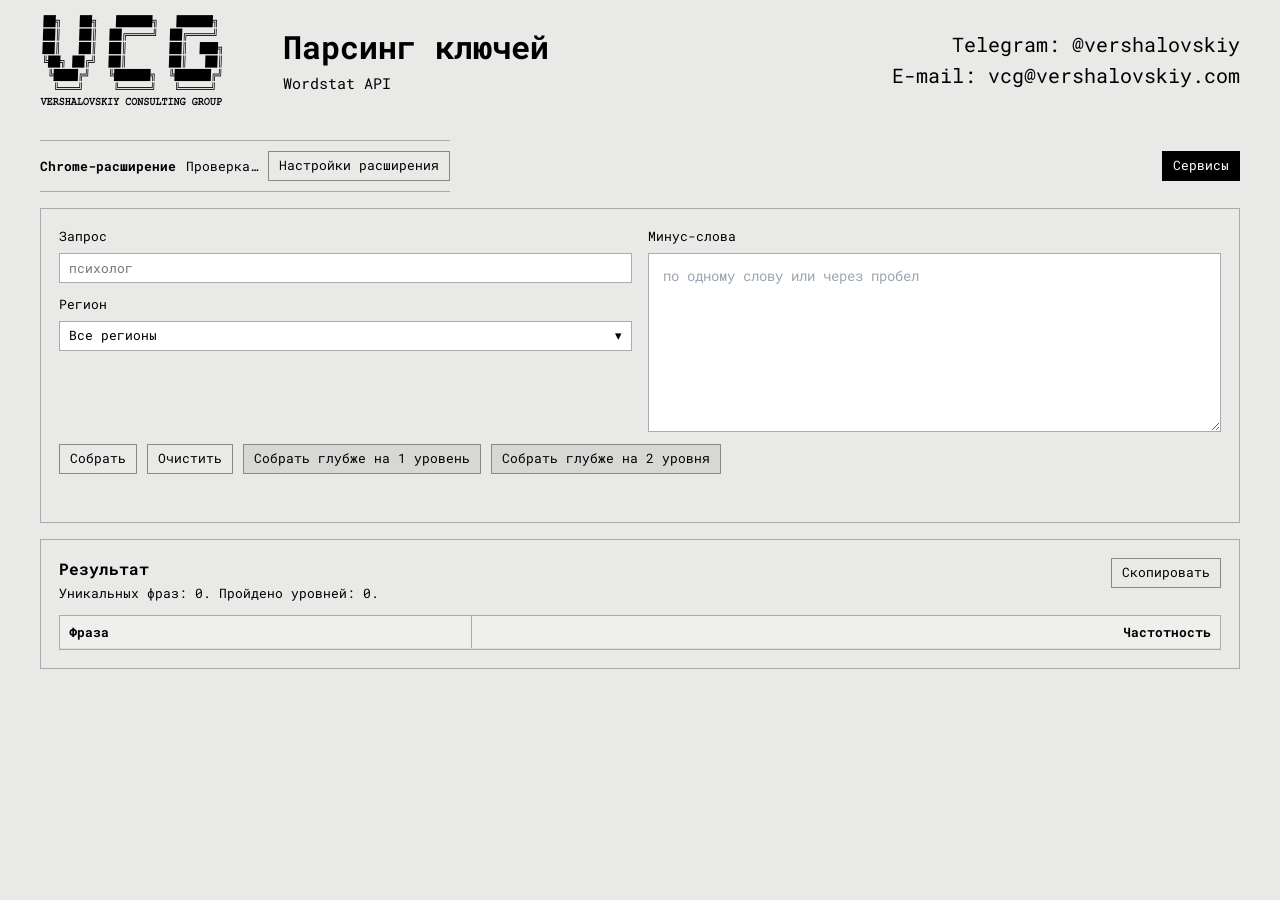
<file: keyword-parser.html>
<!doctype html><html lang="ru" class="service-page"><head><meta charset="utf-8"><meta name="viewport" content="width=device-width, initial-scale=1"><title>Парсинг ключей — Key Sort</title><link rel="icon" href="assets/favicon.ico?v=1" sizes="16x16"><link rel="stylesheet" href="assets/app.css?v=16"><link rel="stylesheet" href="assets/services.css?v=16"></head><body>
<header class="site-header"><div class="site-header-inner"><a class="site-logo" href="/" aria-label="На главную Key Sort"><img src="assets/vcg-logo.png" alt="Vershalovskiy Consulting Group"></a><div class="site-tool-title"><h1>Парсинг ключей</h1><div class="subtitle">Wordstat API</div></div><div class="site-contacts">Telegram: <a href="https://t.me/vershalovskiy" target="_blank" rel="nofollow noreferrer noopener">@vershalovskiy</a><br>E-mail: <a href="mailto:vcg@vershalovskiy.com">vcg@vershalovskiy.com</a></div></div></header>
<main>
<div class="extension-toolbar"><div class="extension-state" data-extension-state><strong>Chrome-расширение</strong><span data-extension-label>Проверка…</span><button class="field-button" type="button" data-extension-settings>Настройки расширения</button></div><div class="services-menu-root" data-services-menu></div></div>
<section class="panel"><form class="service-form" id="parserForm"><div class="service-grid parser-fields">
  <div class="parser-primary">
    <label class="service-field">Запрос<input id="parserQuery" required autocomplete="off" placeholder="психолог"></label>
    <div class="service-field"><span id="parserRegionLabel">Регион</span><div class="region-picker" id="parserRegions" role="group" aria-labelledby="parserRegionLabel"></div></div>
  </div>
  <label class="service-field">Минус-слова<textarea class="service-textarea parser-minus" id="parserMinus" rows="8" placeholder="по одному слову или через пробел"></textarea></label>
</div>
<div class="parser-actions"><button class="field-button" id="parserCollect" type="submit">Собрать</button><button class="field-button" id="parserClear" type="button">Очистить</button><button class="field-button" id="parserDeeperOne" type="button" disabled>Собрать глубже на 1 уровень</button><button class="field-button" id="parserDeeperTwo" type="button" disabled>Собрать глубже на 2 уровня</button></div></form><div class="service-status" id="parserStatus"></div></section>
<section class="panel"><div class="panel-head"><div><h2 class="panel-title">Результат</h2><div class="help" id="parserTotal">Уникальных фраз: 0. Пройдено уровней: 0.</div></div><button class="field-button" id="parserCopy" type="button">Скопировать</button></div><div class="data-table-wrap"><table class="data-table"><thead><tr><th>Фраза</th><th>Частотность</th></tr></thead><tbody id="parserResults"></tbody></table></div></section>
</main><script src="assets/services-menu.js?v=7"></script><script src="assets/services-common.js?v=10"></script><script src="assets/region-select.js?v=8"></script><script src="assets/query-text.js?v=1"></script><script src="assets/keyword-parser-core.js?v=4"></script><script src="assets/keyword-parser.js?v=12"></script></body></html>
</file>
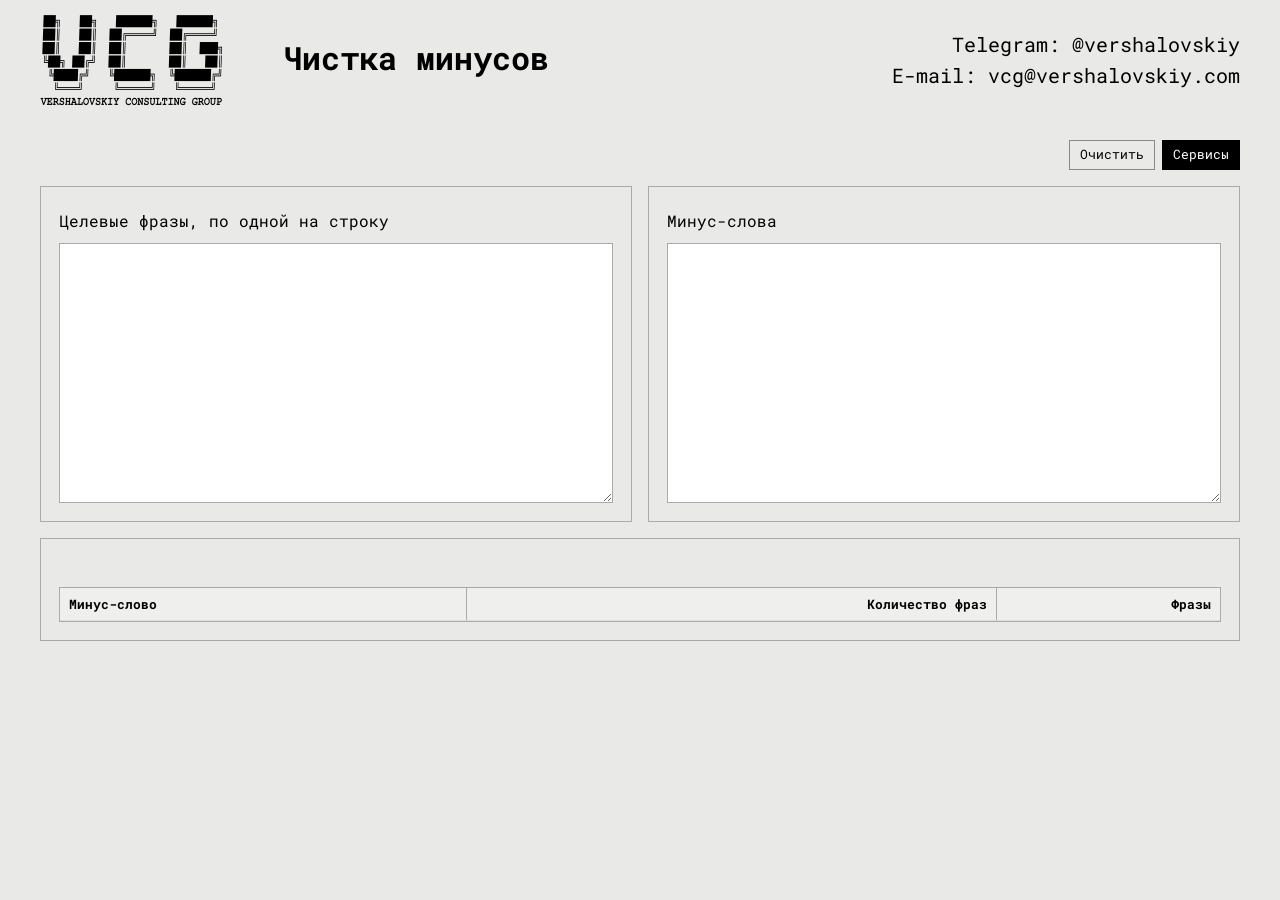
<file: minus-cleanup.html>
<!doctype html>
<html lang="ru" class="service-page">
<head>
  <meta charset="utf-8">
  <meta name="viewport" content="width=device-width, initial-scale=1">
  <title>Чистка минусов — Key Sort</title>
  <link rel="icon" href="assets/favicon.ico">
  <link rel="stylesheet" href="assets/app.css?v=16">
  <link rel="stylesheet" href="assets/services.css?v=16">
</head>
<body>
<header class="site-header"><div class="site-header-inner">
  <a class="site-logo" href="/" aria-label="На главную Key Sort"><img src="assets/vcg-logo.png" alt="Vershalovskiy Consulting Group"></a>
  <div class="site-tool-title"><h1>Чистка минусов</h1></div>
  <div class="site-contacts">Telegram: <a href="https://t.me/vershalovskiy" target="_blank" rel="nofollow noreferrer noopener">@vershalovskiy</a><br>E-mail: <a href="mailto:vcg@vershalovskiy.com">vcg@vershalovskiy.com</a></div>
</div></header>
<main>
  <div class="service-topbar"><div class="field-head-actions"><button class="field-button" id="cleanupClear" type="button" disabled>Очистить</button><div class="services-menu-root" data-services-menu></div></div></div>
  <div class="service-grid">
    <section class="panel"><label for="cleanupQueries">Целевые фразы, по одной на строку</label>
      <textarea class="service-textarea" id="cleanupQueries" spellcheck="false"></textarea></section>
    <section class="panel"><label for="cleanupMinuses">Минус-слова</label>
      <textarea class="service-textarea" id="cleanupMinuses" spellcheck="false"></textarea></section>
  </div>
  <section class="panel">
    <div class="service-status" id="cleanupStatus" role="status"></div>
    <div class="data-table-wrap"><table class="data-table">
      <thead><tr><th>Минус-слово</th><th>Количество фраз</th><th>Фразы</th></tr></thead>
      <tbody id="cleanupResults"></tbody>
    </table></div>
  </section>
</main>
<script src="assets/services-menu.js?v=7"></script>
<script src="assets/services-common.js?v=9"></script>
<script src="assets/query-text.js?v=1"></script><script src="assets/minus-cleanup.js?v=3"></script>
</body>
</html>
</file>
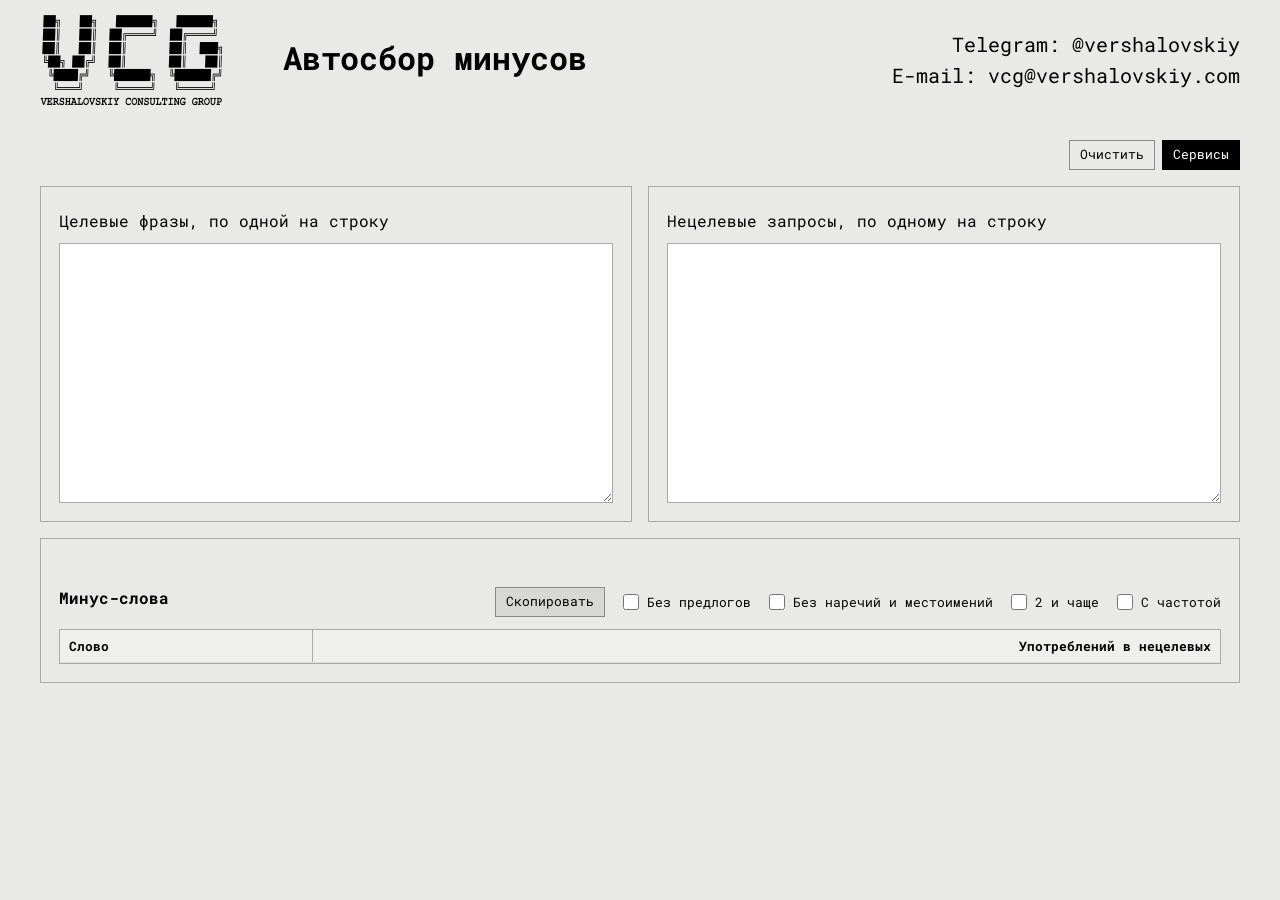
<file: minus-collect.html>
<!doctype html>
<html lang="ru" class="service-page">
<head>
  <meta charset="utf-8">
  <meta name="viewport" content="width=device-width, initial-scale=1">
  <title>Автосбор минусов — Key Sort</title>
  <link rel="icon" href="assets/favicon.ico">
  <link rel="stylesheet" href="assets/app.css?v=16">
  <link rel="stylesheet" href="assets/services.css?v=16">
</head>
<body>
<header class="site-header"><div class="site-header-inner">
  <a class="site-logo" href="/" aria-label="На главную Key Sort"><img src="assets/vcg-logo.png" alt="Vershalovskiy Consulting Group"></a>
  <div class="site-tool-title"><h1>Автосбор минусов</h1></div>
  <div class="site-contacts">Telegram: <a href="https://t.me/vershalovskiy" target="_blank" rel="nofollow noreferrer noopener">@vershalovskiy</a><br>E-mail: <a href="mailto:vcg@vershalovskiy.com">vcg@vershalovskiy.com</a></div>
</div></header>
<main>
  <div class="service-topbar"><div class="field-head-actions"><button class="field-button" id="collectClear" type="button" disabled>Очистить</button><div class="services-menu-root" data-services-menu></div></div></div>
  <div class="service-grid">
    <section class="panel"><label for="collectQueries">Целевые фразы, по одной на строку</label>
      <textarea class="service-textarea" id="collectQueries" spellcheck="false"></textarea></section>
    <section class="panel"><label for="collectMinuses">Нецелевые запросы, по одному на строку</label>
      <textarea class="service-textarea" id="collectMinuses" spellcheck="false"></textarea></section>
  </div>
  <section class="panel">
    <div class="service-status" id="collectStatus" role="status"></div>
    <div class="panel-head">
      <h2 class="panel-title" id="collectResultsTitle">Минус-слова</h2>
      <div class="service-checks">
        <button class="field-button" id="collectCopy" type="button" disabled>Скопировать</button>
        <label class="service-check"><input id="collectWithoutPrepositions" type="checkbox">Без предлогов</label>
        <label class="service-check"><input id="collectWithoutAdverbsAndPronouns" type="checkbox">Без наречий и местоимений</label>
        <label class="service-check"><input id="collectRepeatedOnly" type="checkbox">2 и чаще</label>
        <label class="service-check"><input id="collectWithFrequency" type="checkbox">С частотой</label>
      </div>
    </div>
    <div class="data-table-wrap"><table class="data-table" aria-labelledby="collectResultsTitle">
      <thead><tr><th scope="col">Слово</th><th scope="col">Употреблений в нецелевых</th></tr></thead>
      <tbody id="collectResults"></tbody>
    </table></div>
  </section>
</main>
<script src="assets/services-menu.js?v=7"></script>
<script src="assets/services-common.js?v=9"></script>
<script src="assets/query-text.js?v=1"></script><script src="assets/minus-collect.js?v=6"></script>
</body>
</html>
</file>
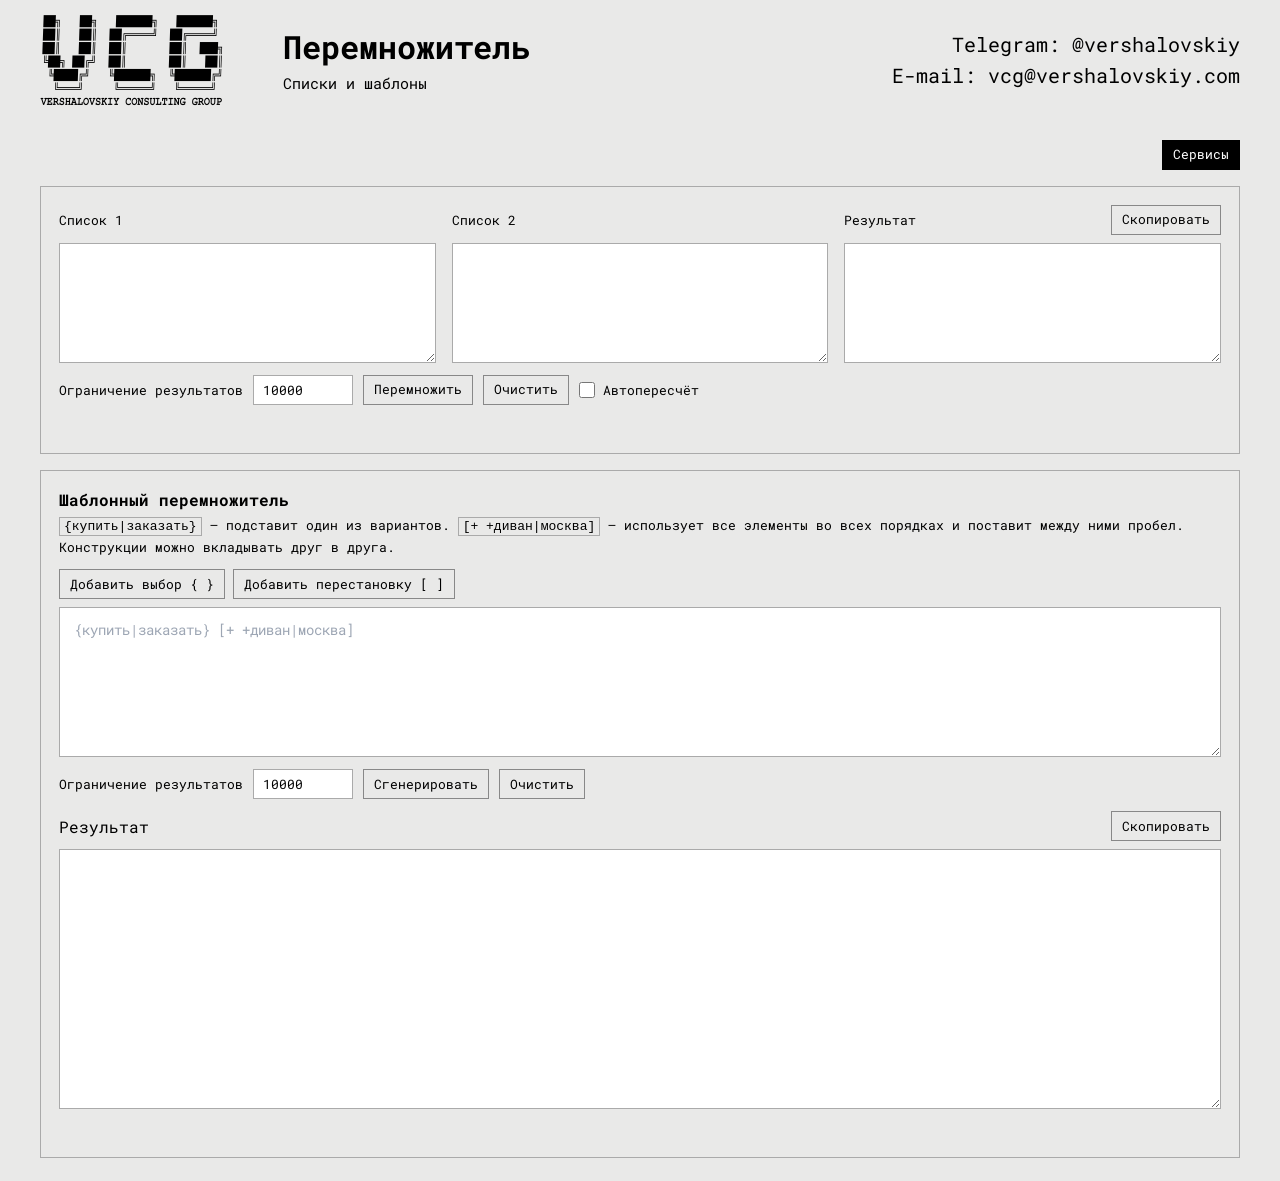
<file: multiplier.html>
<!doctype html><html lang="ru" class="service-page"><head><meta charset="utf-8"><meta name="viewport" content="width=device-width, initial-scale=1"><title>Перемножитель — Key Sort</title><link rel="icon" href="assets/favicon.ico?v=1" sizes="16x16"><link rel="stylesheet" href="assets/app.css?v=16"><link rel="stylesheet" href="assets/services.css?v=16"></head><body>
<header class="site-header"><div class="site-header-inner"><a class="site-logo" href="/" aria-label="На главную Key Sort"><img src="assets/vcg-logo.png" alt="Vershalovskiy Consulting Group"></a><div class="site-tool-title"><h1>Перемножитель</h1><div class="subtitle">Списки и шаблоны</div></div><div class="site-contacts">Telegram: <a href="https://t.me/vershalovskiy" target="_blank" rel="nofollow noreferrer noopener">@vershalovskiy</a><br>E-mail: <a href="mailto:vcg@vershalovskiy.com">vcg@vershalovskiy.com</a></div></div></header>
<main><div class="service-topbar"><div class="services-menu-root" data-services-menu></div></div>
<section class="panel"><div class="service-grid three multiplier-simple"><div class="service-field"><div class="service-field-head"><label for="multiplyA">Список 1</label></div><textarea id="multiplyA" class="auto-grow" spellcheck="false"></textarea></div><div class="service-field"><div class="service-field-head"><label for="multiplyB">Список 2</label></div><textarea id="multiplyB" class="auto-grow" spellcheck="false"></textarea></div><div class="service-field"><div class="service-field-head"><span>Результат</span><button class="field-button" id="multiplyCopy" type="button">Скопировать</button></div><textarea id="multiplyResult" class="auto-grow" spellcheck="false" readonly></textarea></div></div><div class="service-limit"><label for="multiplyLimit">Ограничение результатов</label><input id="multiplyLimit" type="number" min="1" max="100000" value="10000"><button class="field-button" id="multiplyApply" type="button">Перемножить</button><button class="field-button" id="multiplyClear" type="button">Очистить</button><label class="service-check"><input type="checkbox" id="multiplyAuto">Автопересчёт</label></div><div class="service-status" id="multiplyStatus"></div></section>
<section class="panel"><div class="panel-head"><div><h2 class="panel-title">Шаблонный перемножитель</h2><div class="seo-syntax"><code>{купить|заказать}</code> — подставит один из вариантов. <code>[+ +диван|москва]</code> — использует все элементы во всех порядках и поставит между ними пробел. Конструкции можно вкладывать друг в друга.</div></div></div><div class="template-actions"><button class="field-button" type="button" data-template="choice">Добавить выбор { }</button><button class="field-button" type="button" data-template="permutation">Добавить перестановку [ ]</button></div><textarea class="service-textarea compact" id="seoTemplate" spellcheck="false" placeholder="{купить|заказать} [+ +диван|москва]"></textarea><div class="service-limit"><label for="seoLimit">Ограничение результатов</label><input id="seoLimit" type="number" min="1" max="100000" value="10000"><button class="field-button" id="seoApply" type="button">Сгенерировать</button><button class="field-button" id="seoClear" type="button">Очистить</button></div><div class="service-field-head result-head"><span>Результат</span><button class="field-button" id="seoCopy" type="button">Скопировать</button></div><textarea class="service-textarea" id="seoResult" spellcheck="false" readonly></textarea><div class="service-status" id="seoStatus"></div></section>
</main><script src="assets/services-menu.js?v=7"></script><script src="assets/services-common.js?v=9"></script><script src="assets/multiplier.js?v=6"></script></body></html>
</file>
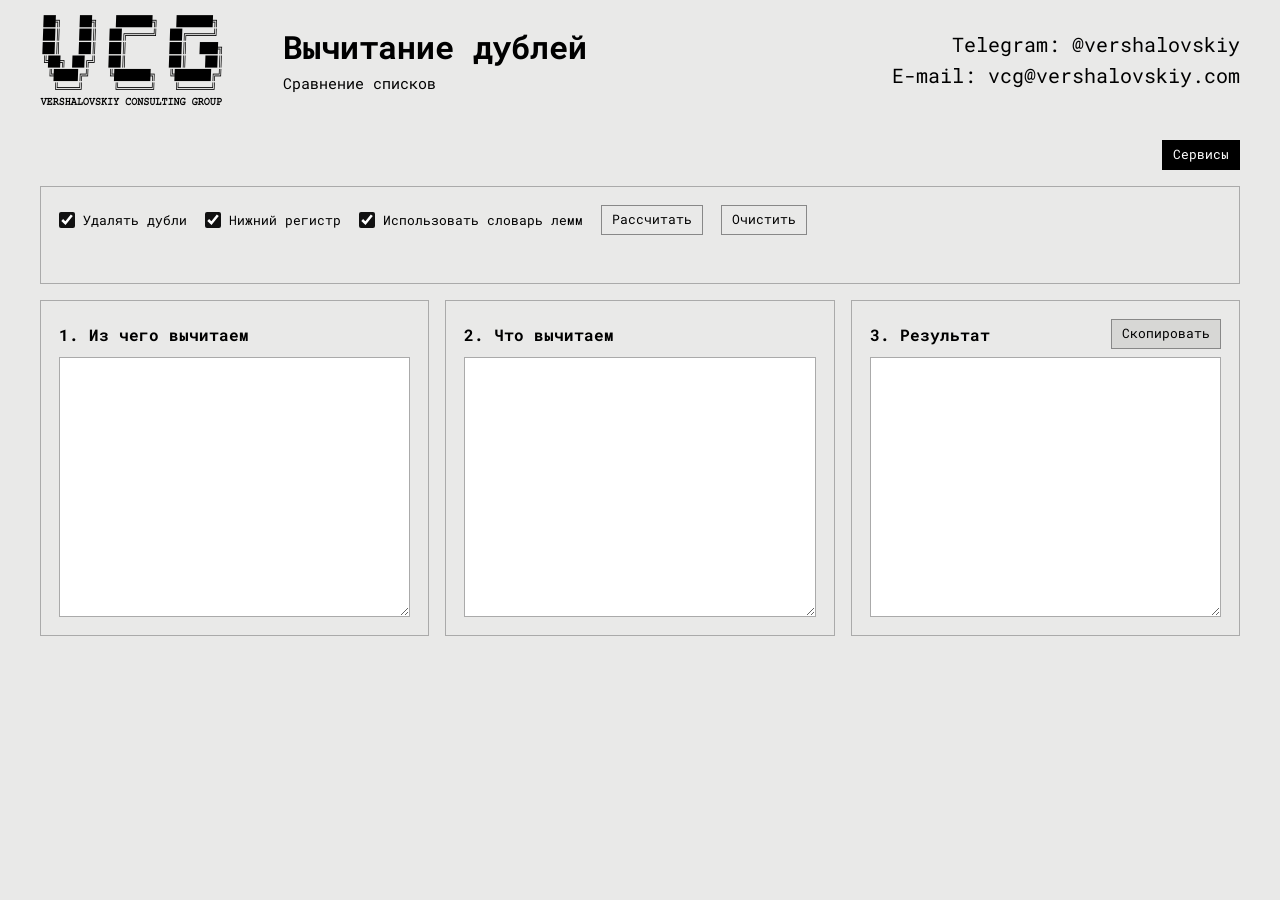
<file: subtract.html>
<!doctype html><html lang="ru" class="service-page"><head><meta charset="utf-8"><meta name="viewport" content="width=device-width, initial-scale=1"><title>Вычитание дублей — Key Sort</title><link rel="icon" href="assets/favicon.ico?v=1" sizes="16x16"><link rel="stylesheet" href="assets/app.css?v=16"><link rel="stylesheet" href="assets/services.css?v=16"></head><body>
<header class="site-header"><div class="site-header-inner"><a class="site-logo" href="/" aria-label="На главную Key Sort"><img src="assets/vcg-logo.png" alt="Vershalovskiy Consulting Group"></a><div class="site-tool-title"><h1>Вычитание дублей</h1><div class="subtitle">Сравнение списков</div></div><div class="site-contacts">Telegram: <a href="https://t.me/vershalovskiy" target="_blank" rel="nofollow noreferrer noopener">@vershalovskiy</a><br>E-mail: <a href="mailto:vcg@vershalovskiy.com">vcg@vershalovskiy.com</a></div></div></header>
<main><div class="service-topbar"><div class="services-menu-root" data-services-menu></div></div>
<section class="panel"><div class="service-checks"><label class="service-check"><input type="checkbox" id="subtractDedupe" checked>Удалять дубли</label><label class="service-check"><input type="checkbox" id="subtractLower" checked>Нижний регистр</label><label class="service-check"><input type="checkbox" id="subtractLemma" checked>Использовать словарь лемм</label><button class="field-button" id="subtractApply" type="button">Рассчитать</button><button class="field-button" id="subtractClear" type="button">Очистить</button></div><div class="service-status" id="subtractStatus"></div></section>
<div class="service-grid three"><section class="panel"><div class="panel-head"><h2 class="panel-title">1. Из чего вычитаем</h2></div><textarea class="service-textarea" id="subtractSource" spellcheck="false"></textarea></section><section class="panel"><div class="panel-head"><h2 class="panel-title">2. Что вычитаем</h2></div><textarea class="service-textarea" id="subtractRemove" spellcheck="false"></textarea></section><section class="panel"><div class="panel-head"><h2 class="panel-title">3. Результат</h2><button class="field-button" id="subtractCopy" type="button" disabled>Скопировать</button></div><textarea class="service-textarea" id="subtractResult" spellcheck="false" readonly></textarea></section></div>
</main><script src="assets/services-menu.js?v=7"></script><script src="assets/services-common.js?v=2"></script><script src="assets/query-text.js?v=1"></script><script src="assets/subtract.js?v=6"></script></body></html>
</file>
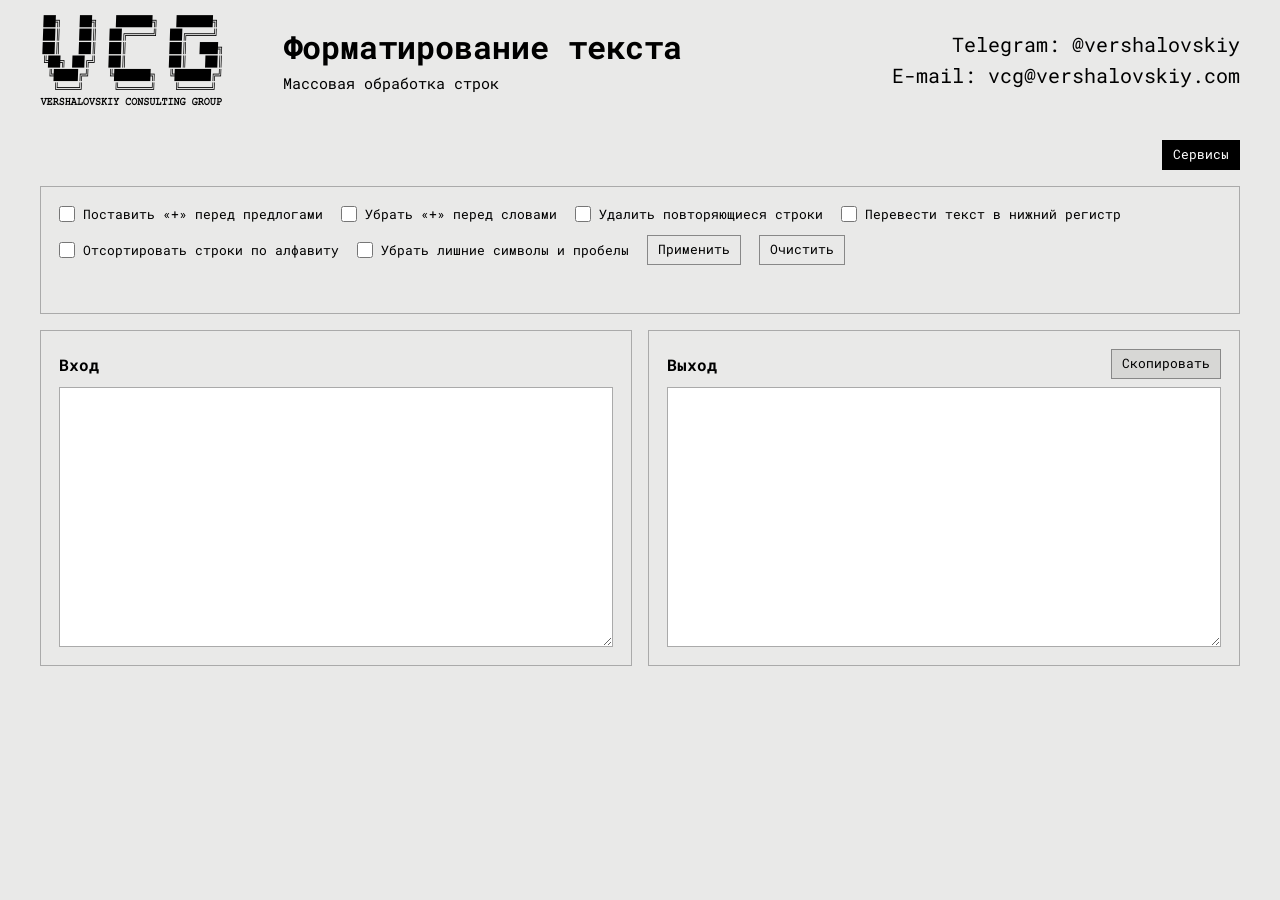
<file: text-format.html>
<!doctype html><html lang="ru" class="service-page"><head><meta charset="utf-8"><meta name="viewport" content="width=device-width, initial-scale=1"><title>Форматирование текста — Key Sort</title><link rel="icon" href="assets/favicon.ico?v=1" sizes="16x16"><link rel="stylesheet" href="assets/app.css?v=16"><link rel="stylesheet" href="assets/services.css?v=16"></head><body>
<header class="site-header"><div class="site-header-inner"><a class="site-logo" href="/" aria-label="На главную Key Sort"><img src="assets/vcg-logo.png" alt="Vershalovskiy Consulting Group"></a><div class="site-tool-title"><h1>Форматирование текста</h1><div class="subtitle">Массовая обработка строк</div></div><div class="site-contacts">Telegram: <a href="https://t.me/vershalovskiy" target="_blank" rel="nofollow noreferrer noopener">@vershalovskiy</a><br>E-mail: <a href="mailto:vcg@vershalovskiy.com">vcg@vershalovskiy.com</a></div></div></header>
<main><div class="service-topbar"><div class="services-menu-root" data-services-menu></div></div>
<section class="panel"><div class="service-checks"><label class="service-check"><input type="checkbox" id="formatAddPlus">Поставить «+» перед предлогами</label><label class="service-check"><input type="checkbox" id="formatRemovePlus">Убрать «+» перед словами</label><label class="service-check"><input type="checkbox" id="formatDedupe">Удалить повторяющиеся строки</label><label class="service-check"><input type="checkbox" id="formatLower">Перевести текст в нижний регистр</label><label class="service-check"><input type="checkbox" id="formatSort">Отсортировать строки по алфавиту</label><label class="service-check"><input type="checkbox" id="formatClean">Убрать лишние символы и пробелы</label><button class="field-button" id="formatApply" type="button">Применить</button><button class="field-button" id="formatClear" type="button">Очистить</button></div><div class="service-status" id="formatStatus"></div></section>
<div class="service-grid"><section class="panel"><div class="panel-head"><h2 class="panel-title" id="formatInputTitle">Вход</h2></div><textarea class="service-textarea" id="formatInput" aria-labelledby="formatInputTitle" spellcheck="false"></textarea></section><section class="panel"><div class="panel-head"><h2 class="panel-title" id="formatOutputTitle">Выход</h2><button class="field-button" id="formatCopy" type="button" disabled>Скопировать</button></div><textarea class="service-textarea" id="formatOutput" aria-labelledby="formatOutputTitle" spellcheck="false" readonly></textarea></section></div>
</main><script src="assets/services-menu.js?v=7"></script><script src="assets/services-common.js?v=9"></script><script src="assets/text-format.js?v=3"></script></body></html>
</file>
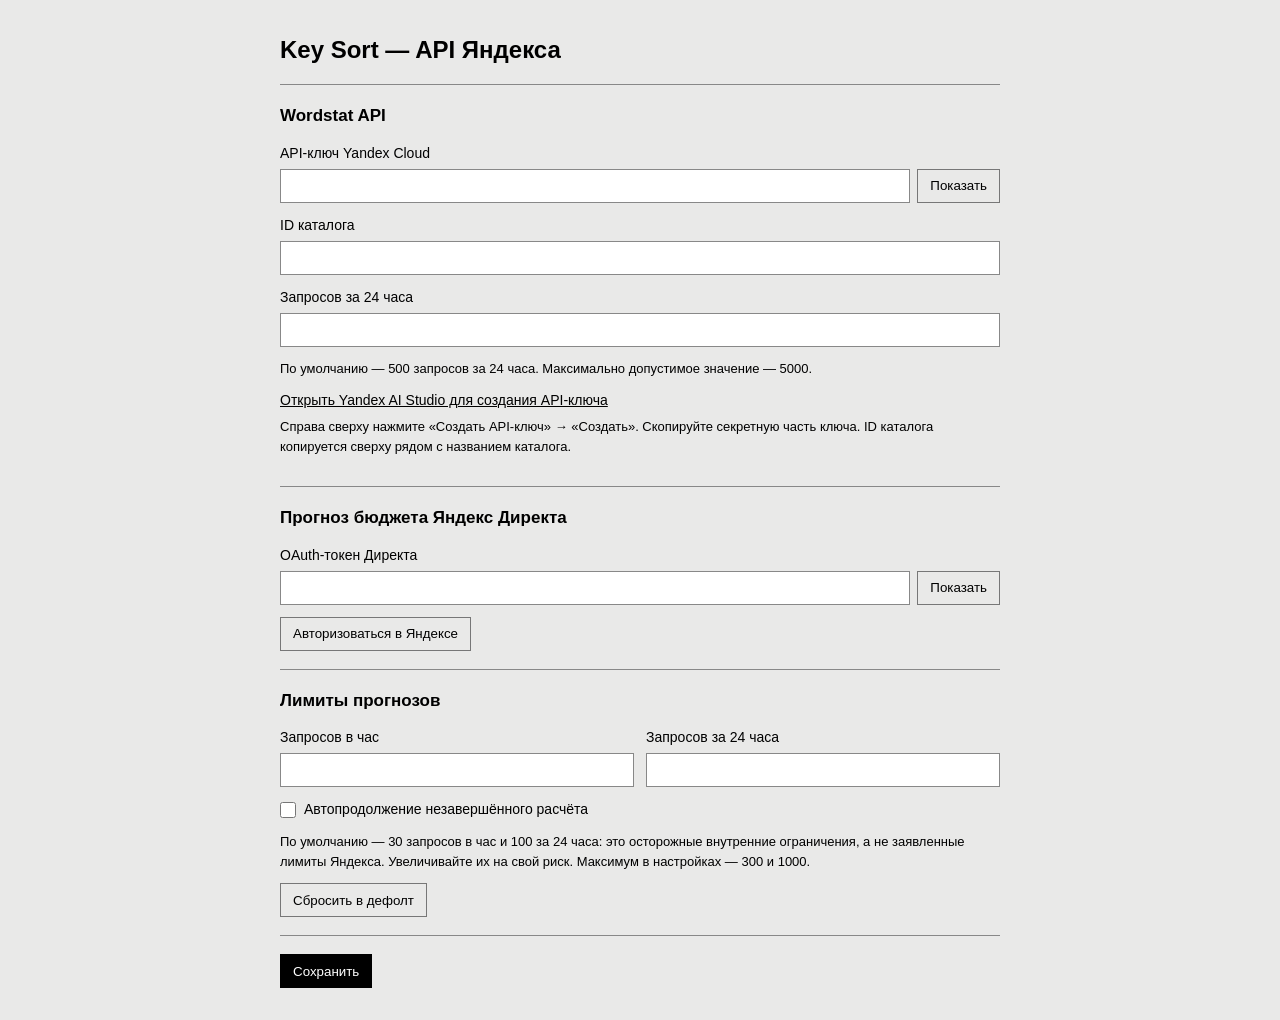
<file: chrome-extension/options.html>
<!doctype html><html lang="ru"><head><meta charset="utf-8"><meta name="viewport" content="width=device-width, initial-scale=1"><title>Настройки Key Sort</title><link rel="icon" href="favicon.ico" sizes="16x16"><link rel="stylesheet" href="options.css"></head><body><main><h1>Key Sort — API Яндекса</h1>
<section><h2>Wordstat API</h2><label>API-ключ Yandex Cloud<span class="secret"><input id="cloudApiKey" type="password" autocomplete="off"><button type="button" data-eye="cloudApiKey" aria-label="Показать ключ">Показать</button></span></label><label>ID каталога<input id="folderId" type="text" autocomplete="off"></label><label>Запросов за 24 часа<input id="wordstatDailyLimit" type="number" min="1" max="5000" step="1"></label><p class="help">По умолчанию — 500 запросов за 24 часа. Максимально допустимое значение — 5000.</p><a href="https://aistudio.yandex.cloud/" target="_blank" rel="noreferrer noopener">Открыть Yandex AI Studio для создания API-ключа</a><p class="help">Справа сверху нажмите «Создать API-ключ» → «Создать». Скопируйте секретную часть ключа. ID каталога копируется сверху рядом с названием каталога.</p></section>
<section><h2>Прогноз бюджета Яндекс Директа</h2><label>OAuth-токен Директа<span class="secret"><input id="directOAuthToken" type="password" autocomplete="off"><button type="button" data-eye="directOAuthToken" aria-label="Показать токен">Показать</button></span></label><button id="authorizeDirect" type="button">Авторизоваться в Яндексе</button></section>
<section><h2>Лимиты прогнозов</h2><div class="limits"><label>Запросов в час<input id="forecastHourlyLimit" type="number" min="1" max="300" step="1"></label><label>Запросов за 24 часа<input id="forecastDailyLimit" type="number" min="1" max="1000" step="1"></label></div><label class="check"><input id="forecastAutoResume" type="checkbox">Автопродолжение незавершённого расчёта</label><p class="help">По умолчанию — 30 запросов в час и 100 за 24 часа: это осторожные внутренние ограничения, а не заявленные лимиты Яндекса. Увеличивайте их на свой риск. Максимум в настройках — 300 и 1000.</p><button id="resetForecastLimits" type="button">Сбросить в дефолт</button></section>
<div class="save-row"><button id="save" type="button">Сохранить</button><span id="status" role="status"></span></div></main><script src="options.js"></script></body></html>
</file>
<file: assets/app.css>
@font-face {
      font-family: "Roboto Mono";
      src: url("fonts/RobotoMono.ttf?v=1") format("truetype");
      font-style: normal;
      font-weight: 400 700;
      font-display: swap;
    }
    :root {
      color-scheme: light;
      --bg: #e9e9e8;
      --border: #b9b9b7;
      --text: #000;
      --accent: #111;
      --accent-pale: #ededec;
      --danger: #000;
      --success: #000;
      --font-body: "Roboto Mono", Arial, sans-serif;
      --font-heading: var(--font-body);
      font-family: var(--font-body);
      font-size: 16px;
    }
    :root.legacy-fonts {
      --font-body: Arial, sans-serif;
    }
    * { box-sizing: border-box; }
    body { margin: 0; background: var(--bg); color: var(--text); }
    main { width: min(1200px, calc(100% - 40px)); padding: 20px 0 24px; margin: 0 auto; }
    .site-header { height: 120px; background: #e9e9e8; }
    .site-header-inner { width: min(1200px, calc(100% - 40px)); height: 120px; margin: 0 auto; display: grid; grid-template-columns: repeat(3, minmax(0, 1fr)); gap: 16px; align-items: center; }
    .site-logo { grid-column: 1; grid-row: 1; display: block; width: 183px; height: 91px; flex: 0 0 183px; }
    .site-logo img { display: block; width: 183px; height: 91px; object-fit: contain; }
    .site-tool-title { grid-column: 1 / 3; grid-row: 1; min-width: 0; margin-left: calc(183px + clamp(20px, 4.667vw, 63.333px)); }
    .site-contacts { grid-column: 3; grid-row: 1; width: 100%; font-size: 20px; line-height: 1.55; color: #000; text-align: right; }
    .site-contacts a { color: #000; text-decoration: none; border-bottom: 1px solid #e9e9e8; }
    .app-header { display: grid; grid-template-columns: minmax(260px, 1fr) 200px auto auto; gap: 12px; align-items: end; margin-bottom: 16px; }
    .header-note { flex: 0 1 200px; min-width: 145px; }
    .app-header > .header-note { grid-column: 2; }
    .header-note input { width: 100%; height: 30px; border: 1px solid #999; border-radius: 0; padding: 0 12px; font: 14px/1.4 var(--font-body); color: var(--text); background: #fff; outline: none; }
    .header-note input::placeholder { color: #8290a6; }
    .header-note input:focus { border-color: #000; box-shadow: none; }
    h1, h2, h3, .panel-title, .settings-heading, .lemma-frequency-head, .group-list-title { font-family: var(--font-heading); }
    h1 { font-size: 32px; font-weight: 700; margin: 0 0 5px; letter-spacing: 0; }
    .subtitle { color: var(--text); font-size: 15px; line-height: 1.45; }
    .top-layout { display: grid; grid-template-columns: repeat(3, minmax(0, 1fr)); align-items: stretch; gap: 16px; }
    .source-panel { margin-top: 16px; }
    .source-panel .panel { width: 100%; }
    .stack { display: grid; grid-template-rows: repeat(2, minmax(0, 1fr)); gap: 16px; min-height: 0; }
    .stack .panel { display: flex; flex-direction: column; min-height: 0; }
    .stack .panel textarea { flex: 1 1 auto; height: auto; }
    .panel { border: 1px solid #aaa; box-shadow: none; background: transparent; border-radius: 0; padding: 18px; min-width: 0; }
    .panel-head { display: flex; align-items: start; justify-content: space-between; gap: 12px; margin-bottom: 12px; }
    .panel-title { font-size: 16px; font-weight: 700; margin: 0 0 5px; }
    .help { font-size: 13px; color: var(--text); line-height: 1.45; }
    .count { display: inline-block; color: #000; font-size: 13px; background: #d7d7d5; white-space: nowrap; border-radius: 0; padding: 6px 9px; }
    .field-head-actions { display: flex; align-items: center; justify-content: flex-end; gap: 7px; flex-wrap: wrap; flex: 0 0 auto; }
    .field-button { height: 30px; display: inline-flex; justify-content: center; align-items: center; gap: 5px; border: 1px solid #888; color: #000; background: transparent; border-radius: 0; padding: 0 10px; font: 400 13px/1.35 var(--font-body); cursor: pointer; white-space: nowrap; }
    .field-button:hover, #resetProject.field-button { background: #000; border-color: #000; color: #fff; }
    .field-button:active { background: #c7c7c5; }
    .field-button:focus-visible { outline: 2px solid #000; outline-offset: 2px; }
    .field-button[disabled] { cursor: not-allowed; color: #000; background: #d7d7d5; border-color: #888; }
    .history-button { width: 30px; padding: 0; color: #000000; font-family: var(--font-body); font-size: 20px; line-height: 1; }
    .result-title-row { display: flex; align-items: center; flex-wrap: wrap; gap: 10px; }
    .result-title-row h2 { margin: 0; }
    .result-title-row + .help { margin-top: 9px; }
    .result-options-root { position: relative; }
    .result-options-menu { position: absolute; z-index: 30; top: calc(100% + 9px); left: 0; width: min(315px, calc(100vw - 38px)); padding: 11px; background: #e9e9e8; border: 1px solid #888; box-shadow: 1ch 1ch 0 rgba(0, 0, 0, 0.5); border-radius: 0; }
    .result-options-menu[hidden] { display: none !important; }
    .result-options-title { font-size: 13px; color: #000; font-weight: 700; margin: 4px 7px 8px; }
    .result-filter-group { display: block; margin-bottom: 12px; }
    .result-filter-input, .result-frequency-filter select { width: 100%; height: 30px; border: 1px solid #aaa; border-radius: 0; color: #000; font: 400 13px/1.35 var(--font-body); outline: 0; }
    .result-filter-input { padding: 0 8px; background: #fff; }
    .result-filter-input::placeholder { color: #9da6b4; opacity: 1; }
    .result-frequency-filter { display: grid; grid-template-columns: 1fr 1fr; gap: 7px; }
    .result-frequency-filter select { padding: 0 6px; background: transparent; }
    .result-filter-input:focus, .result-frequency-filter select:focus { border-color: #000; outline: 2px solid #000; outline-offset: -1px; }
    .result-filter-group[hidden] { display: none !important; }
    .result-option-row { display: flex; align-items: center; gap: 10px; padding: 7px; border-radius: 0; font-size: 13px; cursor: pointer; }
    .result-option-row:hover { background: #eee; }
    .result-option-row input { width: 16px; height: 16px; margin: 0; accent-color: var(--accent); cursor: pointer; }
    .result-options-reset { width: 100%; justify-content: center; margin-top: 8px; font-size: 13px; }
    .metric.shown strong { color: #000; }
    .stack .panel-head { flex-wrap: wrap; }
    .stack .panel-head > div:first-child { flex: 1 1 100%; }
    .stack .field-head-actions { width: 100%; justify-content: flex-start; }
    @media (max-width: 550px) { .panel-head { flex-wrap: wrap; } .field-head-actions { width: 100%; justify-content: flex-start; } }
    textarea { display: block; width: 100%; background: #fff; color: #000; resize: vertical; border: 1px solid #aaa; border-radius: 0; padding: 13px 14px; font: 14px/1.1 var(--font-body); outline: 0; tab-size: 2; }
    .panel-head:has(+ textarea) { min-height: 30px; align-items: center; margin-bottom: 8px; }
    .panel-head:has(+ textarea) > .panel-title { margin-bottom: 0; }
    textarea::placeholder { color: #9da6b4; opacity: 1; }
    textarea:focus { border-color: #000; box-shadow: none; }
    #queries { height: 352px; min-height: 150px; }
    #negativeWords, #negativePhrases { height: auto; min-height: 120px; }
    .phrase-note { margin-top: 8px; color: var(--text); font-size: 11px; }
    .result-panel { display: flex; flex-direction: column; min-height: 0; }
    .result-header { display: flex; gap: 20px; justify-content: space-between; align-items: end; flex-wrap: wrap; margin-bottom: 14px; }
    .result-header h2 { font-size: 17px; margin: 0 0 5px; }
    .metrics { display: flex; gap: 10px; flex-wrap: wrap; }
    .metric { min-width: 103px; border-radius: 0; background: #d7d7d5; padding: 9px 13px; }
    .metric small { display: block; font-size: 11px; color: var(--text); margin-bottom: 2px; }
    .metric strong { font-size: 22px; line-height: 1.2; font-variant-numeric: tabular-nums; }
    .metric.excluded strong { color: var(--danger); }
    .metric.remaining strong { color: var(--success); }
    .bottom-help { color: var(--text); font-size: 13px; margin: 10px 1px 0; }
    .warning { display: none; background: transparent; color: #000; padding: 10px 12px; border-radius: 0; border: 1px solid #000; font-size: 13px; margin-top: 12px; line-height: 1.5; overflow-wrap: anywhere; }
    .warning.visible { display: block; }
    @media (max-width: 780px) {
      main { padding: 20px 13px 40px; }
      .top-layout { grid-template-columns: minmax(0,1fr); }
      #queries { height: 352px; }
      #negativeWords, #negativePhrases { height: 125px; min-height: 125px; flex: none; }
      .stack { display: flex; }
      .panel { padding: 15px; }
      h1 { font-size: 21px; }
      .metric { flex: 1; min-width: 0; padding: 8px 10px; }
      .metrics { width: 100%; }
      .metric strong { font-size: 19px; }
    }

    .header-actions { margin-left: auto; align-self: end; position: relative; flex: 0 0 auto; z-index: 5; display: flex; align-items: center; gap: 8px; }
    .settings-button { height: 30px; display: inline-flex; gap: 7px; align-items: center; border-radius: 0; border: 1px solid #888; background: transparent; padding: 0 10px; font: 400 13px/1.35 var(--font-body); color: var(--text); cursor: pointer; }
    a.settings-button { text-decoration: none; }
    .settings-button:hover, .settings-button[aria-expanded="true"] { border-color: #000; background: #000; color: #fff; }
    .settings-button:focus-visible { outline: 2px solid #000; outline-offset: 2px; }
    .services-menu-root { position: relative; }
    #settingsRoot > .services-menu-root { order: 1; }
    #settingsRoot > .services-menu-root > .settings-button { border-color: #000; background: #000; color: #fff; }
    .services-menu-panel { width: 280px; position: absolute; top: calc(100% + 9px); right: 0; z-index: 40; border: 1px solid #888; background: #e9e9e8; box-shadow: 1ch 1ch 0 rgba(0, 0, 0, 0.5); }
    .services-menu-panel[hidden] { display: none !important; }
    .services-menu-link { display: block; padding: 10px 12px; border-bottom: 1px solid #aaa; color: #000; font: 400 13px/1.35 var(--font-body); text-decoration: none; }
    .services-menu-link:last-child { border-bottom: 0; }
    .services-menu-link:hover, .services-menu-link:focus-visible { background: #000; color: #fff; outline: 0; }
    .settings-menu { width: min(370px, calc(100vw - 30px)); position: absolute; top: calc(100% + 9px); right: 0; z-index: 20; background: #e9e9e8; border: 1px solid #888; box-shadow: 1ch 1ch 0 rgba(0, 0, 0, 0.5); border-radius: 0; padding: 10px; }
    .settings-menu[hidden], #clickableResults[hidden] { display: none !important; }
    .settings-heading { padding: 6px 10px 9px; font-size: 13px; color: var(--text); font-weight: 700; }
    .setting-row { display: flex; align-items: flex-start; gap: 11px; padding: 10px; border-radius: 0; cursor: pointer; line-height: 1.3; font-size: 13px; }
    .setting-row:hover { background: #eee; }
    .setting-row input { accent-color: var(--accent); width: 16px; height: 16px; margin: 0; flex-shrink: 0; cursor: pointer; }
    .settings-project { margin-bottom: 6px; padding-bottom: 6px; border-bottom: 1px solid #aaa; }
    .settings-project-actions { display: flex; gap: 6px; padding: 0 10px 6px; }
    .settings-project-actions .field-button { flex: 1 1 0; min-width: 0; padding-inline: 6px; }
    .query-mode { display: inline-flex; align-items: center; gap: 8px; margin-top: 9px; font-size: 13px; cursor: pointer; }
    .query-mode input { width: 16px; height: 16px; margin: 0; accent-color: var(--accent); cursor: pointer; }
    .clickable-results { flex: 1 1 auto; width: 100%; height: 480px; min-height: 300px; overflow: auto; background: #fff; border: 1px solid #aaa; border-radius: 0; padding: 0; font: 14px/1.1 var(--font-body); user-select: text; }
    .clickable-word { cursor: pointer; border-radius: 0; }
    .clickable-word:hover { background: #ddd; color: #000; text-decoration: underline; }
    .clickable-results:focus { outline: 0; border-color: #000; box-shadow: none; }
    .group-add { width: 100%; min-width: 0; display: flex; justify-content: flex-end; gap: 8px; }
    .group-add input { width: auto; min-width: 0; flex: 1 1 0; height: 30px; border: 1px solid #aaa; border-radius: 0; padding: 0 10px; font: 13px/1.2 var(--font-body); background: #fff; }
    .group-add .field-button { flex: 0 0 auto; }
    .query-grid { min-width: 100%; width: max-content; }
    .query-row { display: grid; grid-template-columns: var(--group-columns,) minmax(430px, 1fr) 72px; height: 24px; min-height: 24px; overflow: hidden; border-bottom: 1px solid #e1e1df; }
    .query-grid.with-frequency .query-row { grid-template-columns: var(--group-columns,) minmax(430px, 1fr) 72px 120px; }
    .query-row:last-child { border-bottom: 0; }
    .query-row-header { position: sticky; top: 0; z-index: 3; height: 30px; min-height: 30px; background: #efefed; font-weight: 700; border-bottom: 1px solid #aaa; }
    .query-sort-button { height: 100%; border: 0; background: transparent; color: inherit; font: inherit; font-weight: inherit; cursor: pointer; text-align: left; }
    .query-sort-button.query-frequency { text-align: right; }
    .query-sort-button:focus-visible { outline: 2px solid #000; outline-offset: -2px; }
    .query-header-text { display: flex; align-items: center; gap: 5px; padding-block: 0; }
    .query-header-sort { min-width: 0; padding: 0; flex: 0 1 auto; }
    .query-filter-clear { width: 20px; height: 20px; flex: 0 0 20px; display: grid; place-items: center; border: 0; background: transparent; color: #000; padding: 0; font: 700 18px/1 var(--font-body); cursor: pointer; }
    .query-filter-clear:hover { background: #000; color: #fff; }
    .query-filter-clear:focus-visible { outline: 2px solid #000; outline-offset: 0; }
    .group-head, .group-cell { width: 24px; display: grid; place-items: center; border-right: 1px solid #ddd; }
    .group-head { font-size: 11px; }
    .group-cell { appearance: none; margin: 0; padding: 0; border: 0; border-right: 1px solid #ddd; border-radius: 0; background: #fff; cursor: pointer; color: #000; font: 700 16px/1 var(--font-body); }
    .group-cell::after { content: ""; width: 15px; height: 15px; border: 1px solid #999; }
    .group-cell[aria-checked="true"]::after { content: "✓"; display: grid; place-items: center; color: #fff; background: #111; border-color: #111; font-size: 13px; }
    .group-cell:focus { position: relative; z-index: 2; outline: 3px solid #111; outline-offset: -3px; }
    .query-text { min-width: 430px; padding: 4px 10px; white-space: nowrap; }
    .query-search-actions { width: 72px; display: flex; align-items: center; justify-content: center; gap: 3px; padding: 2px 4px; border-left: 1px solid #ddd; }
    .query-search-actions-head { font-size: 11px; }
    .query-search-link { width: 18px; height: 18px; display: grid; place-items: center; border: 1px solid #aaa; background: transparent; }
    .query-search-link img { width: 14px; height: 14px; display: block; filter: grayscale(1); }
    .query-search-link:hover img, .query-search-link:focus-visible img { filter: none; }
    .query-search-link:focus-visible { outline: 2px solid #000; outline-offset: -1px; }
    .query-virtual-spacer { width: 1px; }
    .query-frequency { width: 120px; padding: 4px 10px; border-left: 1px solid #ddd; text-align: right; font-variant-numeric: tabular-nums; white-space: nowrap; }
    .project-actions { display: flex; align-items: center; gap: 8px; flex-wrap: nowrap; }
    .file-input { display: none; }
    .save-status { width: 120px; align-self: center; color: var(--text); font-size: 11px; line-height: 1.2; text-align: right; }
    .site-footer { width: min(1200px, calc(100% - 40px)); margin: 0 auto; padding: 8px 0 28px; color: #000; font-size: 13px; text-align: right; }
    .site-footer a { color: inherit; }
    .documentation-page main { width: min(900px, calc(100% - 40px)); padding-top: 32px; }
    .documentation-head { display: flex; align-items: start; justify-content: space-between; gap: 24px; padding-bottom: 16px; border-bottom: 1px solid #888; }
    .documentation-head h1 { margin: 0; }
    .documentation-head .field-button { text-decoration: none; flex: 0 0 auto; }
    .documentation-content { padding: 4px 0 40px; font-size: 14px; line-height: 1.6; }
    .documentation-content section { padding: 18px 0; border-bottom: 1px solid #aaa; }
    .documentation-content section:last-child { border-bottom: 0; }
    .documentation-content h2 { margin: 0 0 10px; font-size: 19px; }
    .documentation-content h3 { margin: 16px 0 6px; font-size: 15px; }
    .documentation-content p { margin: 7px 0; }
    .documentation-content ul, .documentation-content ol { margin: 7px 0; padding-left: 24px; }
    .documentation-content li + li { margin-top: 5px; }
    .documentation-content code, .documentation-content kbd { font: 400 13px/1.4 var(--font-body); border: 1px solid #aaa; padding: 1px 4px; background: transparent; }
    .group-lists { margin: 16px 0 0; display: grid; grid-template-columns: repeat(3, minmax(0, 1fr)); gap: 16px; }
    .group-list { background: transparent; border: 1px solid #aaa; min-width: 0; }
    .lemma-frequency-block { grid-column: 1; grid-row: span 2; align-self: start; background: transparent; border: 1px solid #aaa; min-width: 0; }
    .lemma-frequency-head { display: flex; align-items: center; justify-content: space-between; gap: 10px; min-height: 55px; padding: 8px 10px; border-bottom: 1px solid #aaa; font-weight: 700; }
    .lemma-frequency-items { max-height: 1060px; overflow: auto; background: #fff; }
    .lemma-frequency-row { display: grid; grid-template-columns: minmax(0, 1fr) 76px; min-height: 26px; border-bottom: 1px solid #ddd; font-size: 14px; line-height: 1.1; }
    .lemma-frequency-row:last-child { border-bottom: 0; }
    .lemma-frequency-columns { position: sticky; top: 0; z-index: 2; min-height: 30px; background: #efefed; font-size: 13px; font-weight: 700; }
    .lemma-frequency-word { min-width: 0; border: 0; border-radius: 0; padding: 5px 10px; background: transparent; color: #000; font: 400 14px/1.1 var(--font-body); text-align: left; cursor: pointer; overflow-wrap: anywhere; }
    .lemma-frequency-word:hover { background: #ddd; text-decoration: underline; }
    .lemma-frequency-word:focus-visible { outline: 2px solid #000; outline-offset: -2px; }
    .lemma-frequency-label { padding: 5px 10px; }
    .lemma-frequency-count { padding: 5px 10px; border-left: 1px solid #ddd; text-align: right; font-variant-numeric: tabular-nums; }
    .lemma-frequency-empty { padding: 14px; color: #000; font-size: 13px; }
    .group-list-head { display: flex; align-items: center; justify-content: space-between; gap: 10px; min-height: 55px; padding: 8px 10px; border-bottom: 1px solid #aaa; font-weight: 700; }
    .group-list-items { max-height: 530px; overflow: auto; background: #fff; }
    .group-list-item { display: flex; align-items: center; gap: 10px; height: 26px; padding: 0 10px; border-bottom: 1px solid #ddd; font-size: 14px; line-height: 1.1; overflow: hidden; }
    .group-list-item:last-child { border-bottom: 0; }
    .group-list-text { flex: 1 1 auto; min-width: 0; overflow: hidden; text-overflow: ellipsis; white-space: nowrap; }
    .group-list-spacer { width: 1px; }
    .group-list-frequency { flex: 0 0 92px; padding-left: 10px; border-left: 1px solid #ddd; text-align: right; font-variant-numeric: tabular-nums; white-space: nowrap; }
    .group-list-return { border: 0; background: transparent; padding: 0 3px; color: #000; font: 400 18px/1 var(--font-body); cursor: pointer; }
    .group-list-return:hover { text-decoration: underline; }
    .group-list-empty { padding: 14px; color: #000; font-size: 13px; }
    .group-list-title { flex: 1 1 auto; min-width: 0; }
    .group-list-controls { display: flex; align-items: center; gap: 4px; }
    .group-control { width: 30px; height: 30px; border: 1px solid #888; background: transparent; padding: 0; font: 400 13px/1 var(--font-body); cursor: pointer; }
    .group-control:hover { background: #000; color: #fff; }
    .group-control[disabled] { cursor: not-allowed; background: #d7d7d5; color: #000; }
    .group-edit { width: 30px; }
    .group-rename { width: 76px; }
    .group-delete { width: 64px; }
    .group-copy { width: 92px; }
    .group-rename-input { width: 100%; height: 30px; border: 1px solid #888; padding: 0 7px; font: 400 14px/1 var(--font-body); background: #fff; }
    .group-add-section { width: 100%; min-width: 0; display: grid; gap: 8px; align-self: start; }
    .special-group-actions { display: flex; flex-wrap: wrap; gap: 8px; }
    .special-group-dialog { width: min(520px, calc(100% - 32px)); background: var(--bg); color: var(--text); border: 1px solid #888; padding: 18px; }
    .special-group-dialog textarea { margin: 8px 0; }
    .special-group-actions [hidden] { display: none; }
    .group-list-controls:has(.field-button) { flex-wrap: wrap; }
    .result-panel { grid-column: span 2; }
    @media(max-width: 780px) {
      .app-header { grid-template-columns: minmax(0, 1fr); align-items: stretch; }
      .app-header > .header-note { grid-column: auto; min-width: 0; }
      .project-actions { flex-wrap: wrap; }
      .header-actions { margin-left: 0; align-self: start; }
      .documentation-head { flex-direction: column; }
      .clickable-results { height: 320px; flex: initial; }
      .group-lists { grid-template-columns: minmax(0, 1fr); }
      .lemma-frequency-block { grid-column: auto; grid-row: auto; }
      .result-panel { grid-column: auto; }
    }
    @media(max-width: 850px) {
      .site-header { height: 340px; }
      .site-header-inner { height: 340px; display: flex; flex-direction: column; justify-content: flex-start; align-items: center; gap: 0; padding-top: 15px; }
      .site-logo { width: 183px; height: 91px; flex-basis: 91px; }
      .site-tool-title { width: min(407px, 90vw); margin-top: 20px; margin-left: 0; }
      .site-contacts { width: min(407px, 90vw); margin-top: 25px; font-size: 20px; }
    }
</file>
<file: assets/services.css>
.service-page main { width: min(1200px, calc(100% - 40px)); }
.service-topbar { display: flex; justify-content: flex-end; margin-bottom: 16px; }
.service-grid { display: grid; grid-template-columns: repeat(2, minmax(0, 1fr)); gap: 16px; }
.service-grid.three { grid-template-columns: repeat(3, minmax(0, 1fr)); }
.service-grid + .panel, .service-page main > .panel + .panel, .service-page main > .panel + .service-grid { margin-top: 16px; }
.service-form { display: grid; gap: 12px; }
.service-row { display: flex; align-items: end; gap: 10px; flex-wrap: wrap; }
.service-field { display: grid; gap: 8px; min-width: 150px; flex: 1 1 180px; font-size: 13px; }
.service-field.wide { flex-basis: 360px; }
.service-field input, .service-field select { width: 100%; height: 30px; border: 1px solid #aaa; border-radius: 0; padding: 0 9px; background: #fff; color: #000; font: 13px/1.2 var(--font-body); }
.service-field-head { display: flex; min-height: 30px; align-items: center; justify-content: space-between; gap: 10px; }
.service-limit { display: flex; align-items: center; gap: 10px; flex-wrap: wrap; margin-top: 12px; font-size: 13px; }
.service-limit input { width: 100px; height: 30px; border: 1px solid #aaa; border-radius: 0; padding: 0 9px; background: #fff; color: #000; font: 13px/1.2 var(--font-body); }
.result-head { margin: 12px 0 8px; }
.service-grid > .panel > label:has(+ textarea) { display: flex; align-items: center; min-height: 30px; margin-bottom: 8px; }
.service-field input:focus, .service-field select:focus { border-color: #000; outline: 2px solid #000; outline-offset: -1px; }
.service-checks { display: flex; align-items: center; gap: 12px 18px; flex-wrap: wrap; }
.service-check { display: inline-flex; align-items: center; gap: 8px; font-size: 13px; cursor: pointer; }
.service-check input { width: 16px; height: 16px; margin: 0; accent-color: #111; }
.service-textarea { min-height: 260px; line-height: 1.35; }
.service-textarea.compact { min-height: 150px; }
.service-textarea.auto-grow { min-height: 44px; height: 44px; max-height: 380px; }
.parser-fields { align-items: start; }
.parser-primary { display: grid; gap: 12px; min-width: 0; }
.parser-fields .service-field, .parser-fields .region-picker { min-width: 0; }
.service-textarea.parser-minus { min-height: calc(8lh + 28px); resize: vertical; }
.parser-actions { display: flex; align-items: center; gap: 10px; flex-wrap: wrap; }
.service-status { min-height: 20px; margin-top: 10px; font-size: 13px; line-height: 1.5; white-space: pre-wrap; }
.service-status.error { border: 1px solid #000; padding: 9px 10px; }
.extension-toolbar { display: flex; align-items: center; gap: 16px; margin-bottom: 16px; }
.extension-state { display: flex; flex: 0 1 auto; align-items: center; gap: 10px; flex-wrap: wrap; padding: 10px 0; border-top: 1px solid #aaa; border-bottom: 1px solid #aaa; margin: 0; font-size: 13px; }
.extension-state strong { font-family: var(--font-heading); }
.extension-toolbar .services-menu-root { flex: 0 0 auto; align-self: center; margin-left: auto; }
.service-page .services-menu-root > .settings-button { border-color: #000; background: #000; color: #fff; }
.extension-install-steps { margin: 0; padding-left: 24px; font-size: 13px; line-height: 1.7; }
.template-actions { display: flex; gap: 8px; flex-wrap: wrap; margin: 10px 0 8px; }
.data-table-wrap { overflow: auto; background: #fff; border: 1px solid #aaa; }
.data-table { width: 100%; border-collapse: collapse; font-size: 13px; white-space: nowrap; }
.data-table th, .data-table td { padding: 7px 9px; border-right: 1px solid #aaa; border-bottom: 1px solid #ddd; text-align: right; }
.data-table th:first-child, .data-table td:first-child { text-align: left; }
.data-table th { position: sticky; top: 0; background: #efefed; color: #000; }
.data-table tr:last-child td { border-bottom: 0; }
.data-table th:last-child, .data-table td:last-child { border-right: 0; }
.summary-table { display: grid; grid-template-columns: repeat(4, minmax(0, 1fr)); border: 1px solid #aaa; margin-bottom: 16px; }
.summary-cell { padding: 10px; border-right: 1px solid #aaa; }
.summary-cell:last-child { border-right: 0; }
.summary-cell small { display: block; margin-bottom: 4px; font-size: 11px; }
.summary-cell strong { font-size: 18px; font-variant-numeric: tabular-nums; }
.seo-syntax { font-size: 13px; line-height: 1.55; }
.seo-syntax code { border: 1px solid #aaa; padding: 1px 4px; }
.multiplier-simple { align-items: start; }
.multiplier-simple textarea { min-height: 120px; max-height: 380px; }
.result-note { margin-top: 8px; font-size: 11px; }
.region-picker { position: relative; min-width: 260px; }
.region-picker-button { position: relative; width: 100%; height: 30px; border: 1px solid #aaa; border-radius: 0; padding: 0 28px 0 9px; background: #fff; color: #000; font: 13px/1.2 var(--font-body); text-align: left; cursor: pointer; }
.region-picker-button::after { content: "▾"; position: absolute; top: 50%; right: 9px; transform: translateY(-50%); }
.region-picker-button:focus { border-color: #000; outline: 2px solid #000; outline-offset: -1px; }
.region-picker-button:disabled { cursor: default; }
.region-picker-panel { position: absolute; z-index: 50; top: calc(100% + 6px); left: 0; width: min(430px, calc(100vw - 40px)); padding: 10px; border: 1px solid #888; background: #e9e9e8; box-shadow: 1ch 1ch 0 rgba(0, 0, 0, 0.5); }
.region-picker-panel[hidden] { display: none !important; }
.region-picker-search { width: 100%; height: 30px; border: 1px solid #888; border-radius: 0; padding: 0 8px; background: #fff; color: #000; font: 13px/1.2 var(--font-body); }
.region-picker-all { display: flex; align-items: center; gap: 7px; width: 100%; min-height: 30px; margin-top: 8px; border-bottom: 1px solid #aaa; padding: 5px 6px; background: transparent; color: #000; font: 700 13px/1.2 var(--font-body); cursor: pointer; }
.region-picker-tree { max-height: 360px; overflow: auto; background: #fff; }
.region-tree-level { margin: 0; padding: 0; list-style: none; }
.region-tree-row { display: flex; align-items: stretch; min-height: 28px; padding-left: calc(var(--region-depth) * 18px); border-bottom: 1px solid #e1e1df; }
.region-tree-toggle, .region-tree-spacer { flex: 0 0 28px; width: 28px; border: 0; padding: 0; background: transparent; color: #000; font: 700 15px/1 var(--font-body); }
.region-tree-toggle { cursor: pointer; }
.region-tree-select { display: flex; flex: 1 1 auto; align-items: center; gap: 7px; min-width: 0; padding: 5px 8px 5px 0; background: transparent; color: #000; font: 13px/1.25 var(--font-body); cursor: pointer; }
.service-field .region-picker-all input, .service-field .region-tree-select input { flex: 0 0 16px; width: 16px; height: 16px; margin: 0; border: 0; padding: 0; background: transparent; accent-color: #000; }
.region-picker-all:hover, .region-tree-toggle:hover, .region-tree-toggle:focus-visible, .region-tree-select:hover { background: #000; color: #fff; outline: 0; }
@media (max-width: 780px) {
  .service-page main { width: calc(100% - 26px); }
  .extension-toolbar { align-items: center; }
  .summary-table { grid-template-columns: repeat(2, minmax(0, 1fr)); }
  .summary-cell:nth-child(2) { border-right: 0; }
  .summary-cell:nth-child(-n+2) { border-bottom: 1px solid #aaa; }
}
@media (max-width: 600px) {
  .service-grid, .service-grid.three { grid-template-columns: minmax(0, 1fr); }
  .extension-toolbar { align-items: stretch; flex-direction: column; }
  .extension-toolbar .services-menu-root { align-self: flex-end; }
}
.text-button { display: inline; height: auto; border: 0; padding: 0; background: transparent; color: inherit; font: inherit; text-decoration: underline; cursor: pointer; }
</file>
<file: chrome-extension/options.css>
* { box-sizing: border-box; } body { margin: 0; background: #e9e9e8; color: #000; font: 14px/1.5 Arial, sans-serif; } main { width: min(720px, calc(100% - 32px)); margin: 32px auto; } h1 { font-size: 24px; } h2 { margin: 0 0 14px; font-size: 17px; } section { padding: 18px 0; border-top: 1px solid #888; } label { display: grid; gap: 5px; margin-bottom: 12px; } input { width: 100%; height: 34px; border: 1px solid #888; border-radius: 0; padding: 0 9px; background: #fff; color: #000; } button { height: 34px; border: 1px solid #777; border-radius: 0; padding: 0 12px; background: transparent; color: #000; cursor: pointer; } button:hover { background: #000; color: #fff; } .secret { display: grid; grid-template-columns: minmax(0, 1fr) auto; gap: 7px; } .limits { display: grid; grid-template-columns: repeat(2, minmax(0, 1fr)); gap: 12px; } .check { display: flex; align-items: center; gap: 8px; } .check input { width: 16px; height: 16px; margin: 0; } a { color: #000; } .help { margin: 6px 0 12px; font-size: 13px; } .save-row { padding-top: 18px; border-top: 1px solid #888; } #save { border-color: #000; background: #000; color: #fff; } #save:hover { background: #fff; color: #000; } #status { margin-left: 12px; }
</file>
